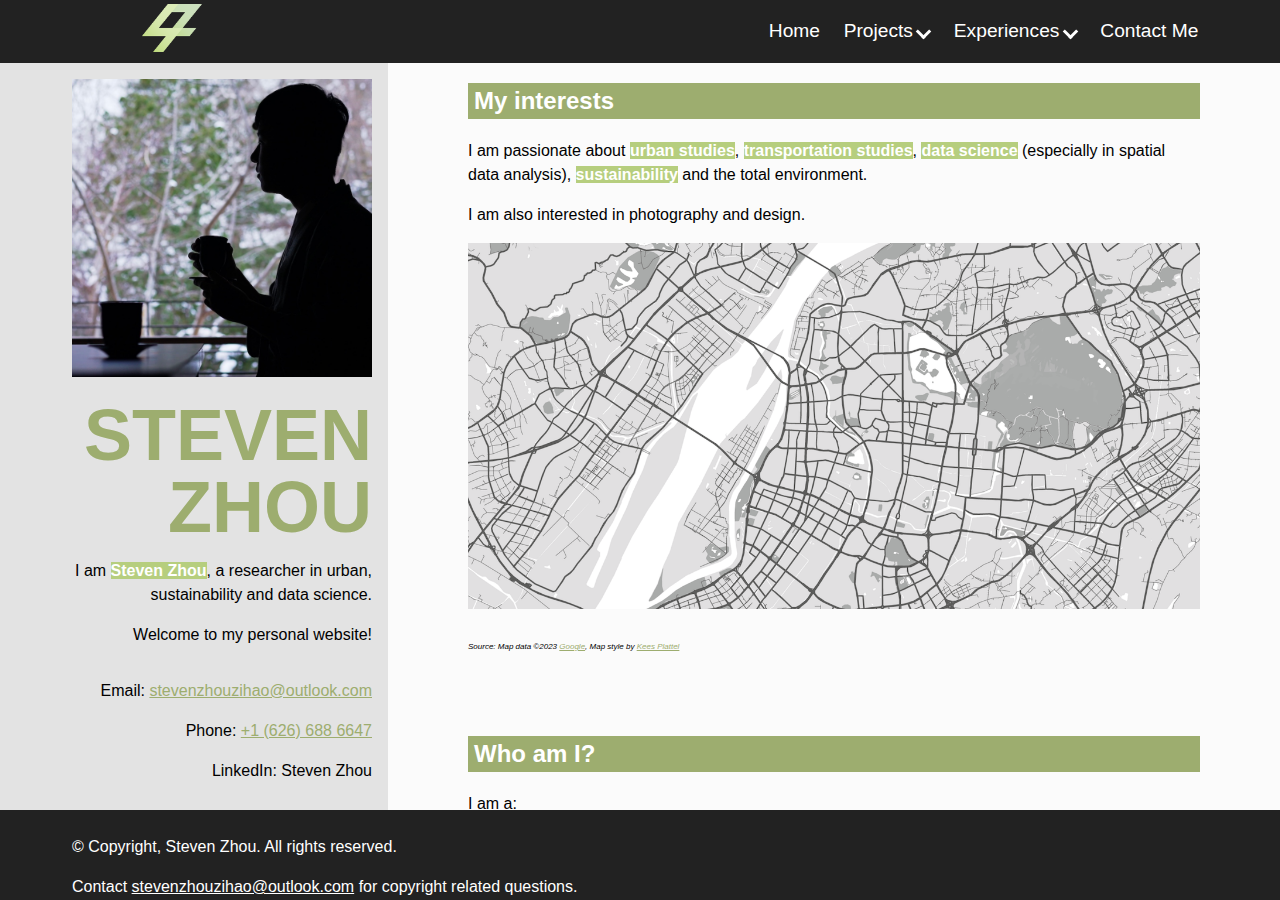
<file: index.html>
<!DOCTYPE html>
<html lang="en">

<head>
    <meta charset="UTF-8">
    <meta name="viewport" content="width=device-width, initial-scale=1">
    <link href="styles/site.css" rel="stylesheet">

    <title>Steven Zhou's Profile</title>
</head>

<body>

    <header class="overall_header">
        <!-- Source: (original work) Steven Zhou-->
        <picture>
            <img src="images/logo.png" alt="">
        </picture>

        <nav>
            <ul>
                <li><a href="index.html">Home</a></li>
                <li id="nav_projects">
                    <a href="projects.html">Projects</a>
                    <span class="nav_dropdown_arrow"></span>
                    <ul class="hidden" id="nav_dd_projects">
                        <li><a href="projects.html#proj_1">Transit</a></li>
                        <li><a href="projects.html#proj_2">SUDS</a></li>
                        <li><a href="projects.html#proj_3">Housing Prices</a></li>
                        <li><a href="projects.html#proj_4">UHI</a></li>
                        <li><a href="projects.html#proj_5">Health Equity</a></li>
                    </ul>
                </li>
                <li id="nav_experiences">
                    <a href="experience.html">Experiences</a>
                    <span class="nav_dropdown_arrow"></span>
                    <ul class="hidden" id="nav_dd_experiences">
                        <li><a href="experience.html#biography">Biography</a></li>
                        <li><a href="experience.html#skills">Skills</a></li>
                        <li><a href="experience.html#education">Education</a></li>
                        <li><a href="experience.html#work">Work</a></li>
                        <li><a href="experience.html#events">Events</a></li>
                    </ul>
                </li>
                <li><a href="contacts.html">Contact Me</a></li>
            </ul>
        </nav>
    </header>

    <div class="main_wrap">
        <aside>

            <div>
                <!-- Source: (original work) Steven Zhou-->
                <picture>
                    <img src="images/portrait.jpg" alt="Portrait of Steven Zhou" class="portrait">
                </picture>

                <h1 class="main_heading">Steven Zhou</h1>

                <p>I am <strong>Steven Zhou</strong>, a researcher in urban, sustainability and data science.</p>
                <p>Welcome to my personal website!</p>
            </div>

            <div>
                <p>Email: <a href="mailto:stevenzhouzihao@outlook.com">stevenzhouzihao@outlook.com</a></p>
                <p>Phone: <a href="tel:16266886647">+1 (626) 688 6647</a></p>
                <p>LinkedIn: Steven Zhou</p>
            </div>

        </aside>

        <main>
            <section>
                <h2>My interests</h2>

                <p>I am passionate about <strong>urban studies</strong>, <strong>transportation studies</strong>, <strong>data science</strong> (especially in spatial data analysis), <strong>sustainability</strong> and the total environment.</p>

                <p>I am also interested in photography and design.</p>

                <picture>
                    <!-- Source: Map data from Google https://maps.google.com, styling by Kees Plattel on https://snazzymaps.com-->
                    <img src="images/nanjing_map.png" alt="">
                </picture>
                <p><cite>Source: Map data ©2023 <a href="https://maps.google.com">Google</a>, Map style by <a href="https://snazzymaps.com">Kees Plattel</a></cite></p>

            </section>

            <section>
                <h2>Who am I?</h2>

                <p>I am a:</p>
                <ul class="card_information">
                    <li><span class="card_title">Student at <a href="https://www.cornell.edu">Cornell University</a></span>
                        <picture>
                            <!-- Source: Cornell University https://brand.cornell.edu/logos/-->
                            <img src="images/cornell_logo.svg" alt="">
                        </picture>
                        <p><cite>Source: <a href="https://brand.cornell.edu/logos/">Cornell</a></cite></p>
                        <ul>
                            <li>Undergraduate</li>
                            <li>Major: <a href="https://cals.cornell.edu/environment-sustainability">Environment & Sustainability</a></li>
                            <li>Prospective second major: <a href="https://infosci.cornell.edu/undergraduate/info-sci-majors/bs-information-science-cals">Information Science</a></li>
                            <li>College: <a href="https://cals.cornell.edu">College of Agriculture and Life Sciences (CALS)</a></li>
                            <li>Expected Graduation: 2026</li>
                        </ul>
                    </li>
                    <li><span class="card_title">Researcher</span>
                        <picture>
                            <!-- Source: (original work) Steven Zhou-->
                            <img src="images/p1_fig3-5.png" alt="">
                        </picture>
                        <ul>
                            <li>Fields: urban science, sustainability</li>
                        </ul>
                    </li>
                    <li><span class="card_title">Data scientist and analyst</span>
                        <picture>
                            <!-- Source: (original work) Steven Zhou-->
                            <img src="images/p1_fig3-12.png" alt="">
                        </picture>
                        <ul>
                            <li>Specialisation: spatial data</li>
                            <li>Geographic Information Systems (GIS) analyst</li>
                        </ul>
                    </li>
                    <li><span class="card_title">Activist for sustainability</span>
                        <picture>
                            <!-- Source: GetVectorLogo https://getvectorlogo.com/united-nations-framework-convention-on-climate-change-unfccc-vector-logo-svg/-->
                            <img src="images/un.png" alt="">
                        </picture>
                        <p><cite>Source: <a href="https://getvectorlogo.com/united-nations-framework-convention-on-climate-change-unfccc-vector-logo-svg/">GetVectorLogo</a></cite></p>
                        <ul>
                            <li>Focus: climate action (SDG 6)</li>
                        </ul>
                    </li>
                </ul>

                <p>Learn more about my work or educational experience on the Experiences page.</p>

                <a href="experience.html"><div class="button">
                    <p>Learn more about my experiences</p>
                </div></a>

            </section>

            <section>
                <h2>Skills</h2>

                <ul class="card_information">
                    <li><span class="card_title">Spatial Data Analysis</span>
                        <picture>
                            <!-- Source: (original work) Steven Zhou-->
                            <img src="images/p3_ri.png" alt="">
                        </picture>
                        <ul>
                            <li>ESRI ArcGIS</li>
                            <li>QGIS</li>
                        </ul>
                    </li>
                    <li><span class="card_title">Programming</span>
                        <picture>
                            <!-- Source: DataScientist https://datascientest.com/en/python-or-r-which-to-choose-->
                            <img src="images/r-py.png" alt="">
                        </picture>
                        <p><cite>Source: <a href="https://datascientest.com/en/python-or-r-which-to-choose">DataScientist</a></cite></p>
                        <ul>
                            <li>Python</li>
                            <li>R</li>
                        </ul>
                    </li>
                    <li><span class="card_title">Graphic Design</span>
                        <picture>
                            <!-- Source: (original work) Steven Zhou-->
                            <img src="images/design.png" alt="">
                        </picture>
                        <ul>
                            <li>Adobe Ai/PS/Pr/AE</li>
                            <li>Maxon Cinema 4D</li>
                        </ul>
                    </li>
                    <li><span class="card_title">Photography</span>
                        <picture>
                            <!-- Source: (original work) Steven Zhou-->
                            <img src="images/P7062189.jpg" alt="">
                        </picture>
                        <ul>
                            <li>Street Photography</li>
                            <li>Events Photography</li>
                        </ul>
                    </li>
                </ul>

                <p>Learn more about my skills on the Experiences page.</p>

                <a href="experience.html#skills"><div class="button">
                    <p>Learn more about my skills</p>
                </div></a>

            </section>
        </main>
    </div>

    <footer>
        <p>© Copyright, Steven Zhou. All rights reserved.</p>
        <p>Contact <a href="mailto:stevenzhouzihao@outlook.com">stevenzhouzihao@outlook.com</a> for copyright related questions.</p>
    </footer>

    <script src="scripts/jquery-3.6.1.js"></script>
    <script src="scripts/main_dropdown.js"></script>
</body>

</html>
</file>
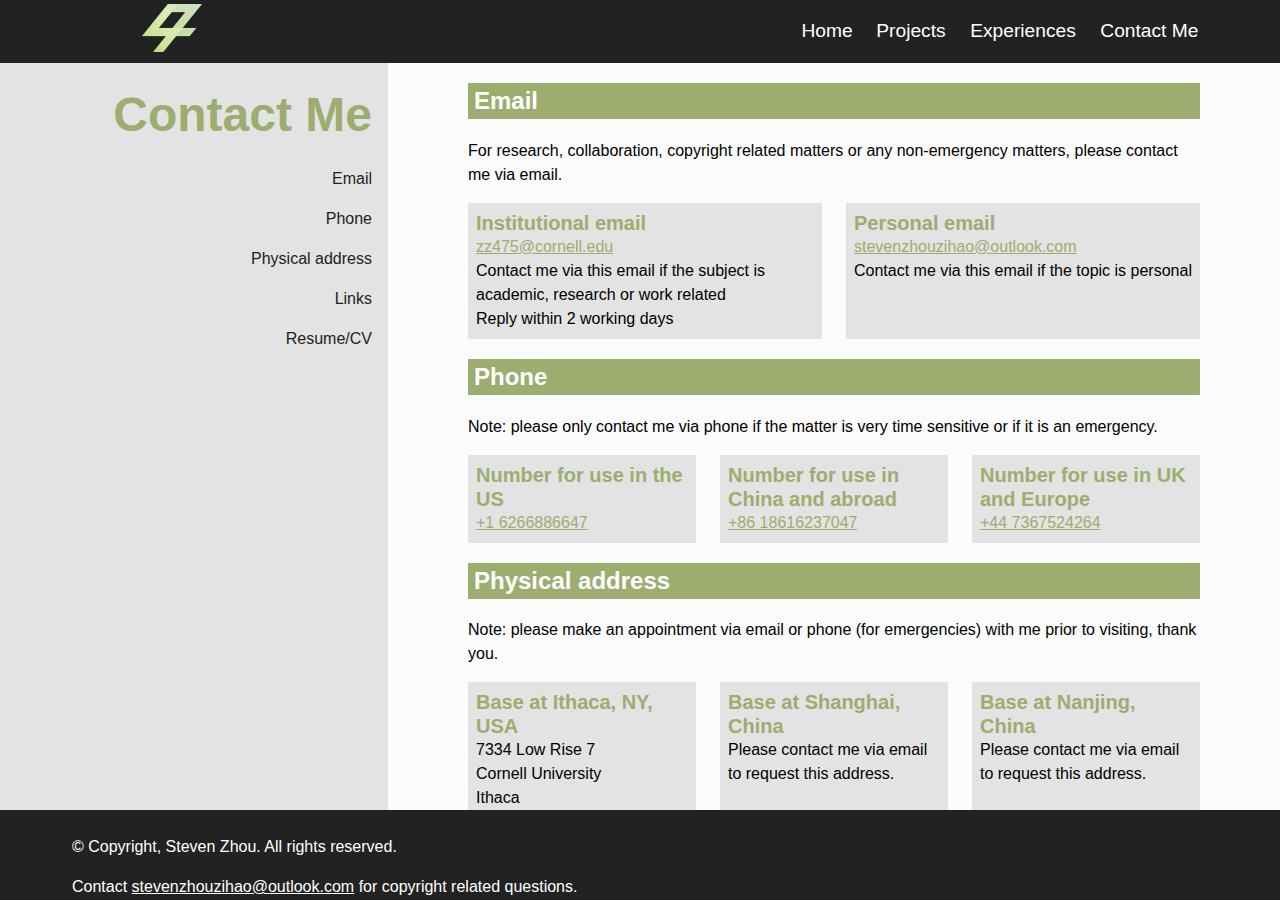
<file: contacts.html>
<!DOCTYPE html>
<html lang="en">

<head>
    <meta charset="UTF-8">
    <meta name="viewport" content="width=device-width, initial-scale=1">
    <link href="styles/site.css" rel="stylesheet">

    <title>Contact Me - Steven Zhou's Profile</title>
</head>

<body>

    <header class="overall_header">
        <!-- Source: (original work) Steven Zhou-->
        <picture>
            <img src="images/logo.png" alt="">
        </picture>

        <nav>
            <ul>
                <li><a href="index.html">Home</a></li>
                <li><a href="projects.html">Projects</a>
                    <ul class="hidden">
                        <li><a href="projects.html#proj_1">Transit</a></li>
                        <li><a href="projects.html#proj_2">SUDS</a></li>
                        <li><a href="projects.html#proj_3">Housing Prices</a></li>
                        <li><a href="projects.html#proj_4">UHI</a></li>
                        <li><a href="projects.html#proj_5">Health Equity</a></li>
                    </ul>
                </li>
                <li><a href="experience.html">Experiences</a>
                    <ul class="hidden">
                        <li><a href="experience.html#biography">Biography</a></li>
                        <li><a href="experience.html#skills">Skills</a></li>
                        <li><a href="experience.html#education">Education experience</a></li>
                        <li><a href="experience.html#work">Work experience</a></li>
                        <li><a href="experience.html#events">Events/Conferences</a></li>
                    </ul>
                </li>
                <li><a href="contacts.html">Contact Me</a></li>
            </ul>
        </nav>
    </header>

    <div class="main_wrap">
        <aside>
            <div>
                <h1>Contact Me</h1>

                <ul>
                    <li><a href="contacts.html#email">Email</a></li>
                    <li><a href="contacts.html#phone">Phone</a></li>
                    <li><a href="contacts.html#address">Physical address</a></li>
                    <li><a href="contacts.html#links">Links</a></li>
                    <li><a href="contacts.html#resume">Resume/CV</a></li>
                </ul>
            </div>
        </aside>

        <main>
            <h2 id="email">Email</h2>
            <p>For research, collaboration, copyright related matters or any non-emergency matters, please contact me via email.</p>
            <dl class="card_information">
                <div>
                    <dt>Institutional email</dt>
                    <dd><a href="mailto:zz475@cornell.edu">zz475@cornell.edu</a></dd>
                    <dd>Contact me via this email if the subject is academic, research or work related</dd>
                    <dd>Reply within 2 working days</dd>
                </div>

                <div>
                    <dt>Personal email</dt>
                    <dd><a href="mailto:stevenzhouzihao@outlook.com">stevenzhouzihao@outlook.com</a></dd>
                    <dd>Contact me via this email if the topic is personal</dd>
                </div>
            </dl>

            <h2 id="phone">Phone</h2>
            <p>Note: please only contact me via phone if the matter is very time sensitive or if it is an emergency.</p>
            <dl class="card_information">
                <div>
                    <dt>Number for use in the US</dt>
                    <dd><a href="callto:+16266886647">+1 6266886647</a></dd>
                </div>

                <div>
                    <dt>Number for use in China and abroad</dt>
                    <dd><a href="callto:+8618616237047">+86 18616237047</a></dd>
                </div>

                <div>
                    <dt>Number for use in UK and Europe</dt>
                    <dd><a href="callto:+447367524264">+44 7367524264</a></dd>
                </div>
            </dl>

            <h2 id="address">Physical address</h2>
            <p>Note: please make an appointment via email or phone (for emergencies) with me prior to visiting, thank you.</p>
            <dl class="card_information">
                <div>
                    <dt>Base at Ithaca, NY, USA</dt>
                    <!--I added the <br> element here for semantic meaning: it is an multiline address-->
                    <dd>7334 Low Rise 7 <br> Cornell University <br> Ithaca <br> NY 14853 <br> USA</dd>
                </div>

                <div>
                    <dt>Base at Shanghai, China</dt>
                    <dd>Please contact me via email to request this address.</dd>
                </div>

                <div>
                    <dt>Base at Nanjing, China</dt>
                    <dd>Please contact me via email to request this address.</dd>
                </div>
            </dl>

            <h2 id="links">Links</h2>
            <p>Feel free to visit and follow my social media accounts. I update them on recent matters I care about, or new research publication or progress information.</p>
            <p>Visit my Github profiles for my coding projects. Visit my ORCID or Google Scholar profile for my academic works.</p>

            <dl class="card_information">
                <div>
                    <dt>Twitter</dt>
                    <dd>@stevenzhouzihao</dd>
                </div>

                <div>
                    <dt>Instagram</dt>
                    <dd>@zzhsteven</dd>
                </div>

                <div>
                    <dt>Github</dt>
                    <dd>Institutional: <a href="https://github.coecis.cornell.edu/zz475">zz475@Cornell</a></dd>
                    <dd>Personal: <a href="https://github.com/stevenzhouzh">stevenzhouzh</a></dd>
                </div>

                <div>
                    <dt>ORCID</dt>
                    <dd><a href="https://orcid.org/0000-0003-3770-3968">0000-0003-3770-3968</a></dd>
                </div>

                <div>
                    <dt>Google Scholar</dt>
                    <dd><a href="https://scholar.google.com/citations?hl=en&user=LGVviOEAAAAJ">Zihao Zhou</a></dd>
                </div>
            </dl>

            <h2 id="resume">Resume/CV</h2>
            <dl class="card_information">
                <div>
                    <dt>LinkedIn</dt>
                    <dd><a href="https://www.linkedin.com/in/ste-z/">Zihao Zhou</a></dd>
                </div>

                <div>
                    <dt>PDF file</dt>
                    <dd>The PDF file of my CV is available on request via email.</dd>
                </div>
            </dl>
        </main>
    </div>

    <footer>
        <p>© Copyright, Steven Zhou. All rights reserved.</p>
        <p>Contact <a href="mailto:stevenzhouzihao@outlook.com">stevenzhouzihao@outlook.com</a> for copyright related questions.</p>
    </footer>

</body>

</html>
</file>
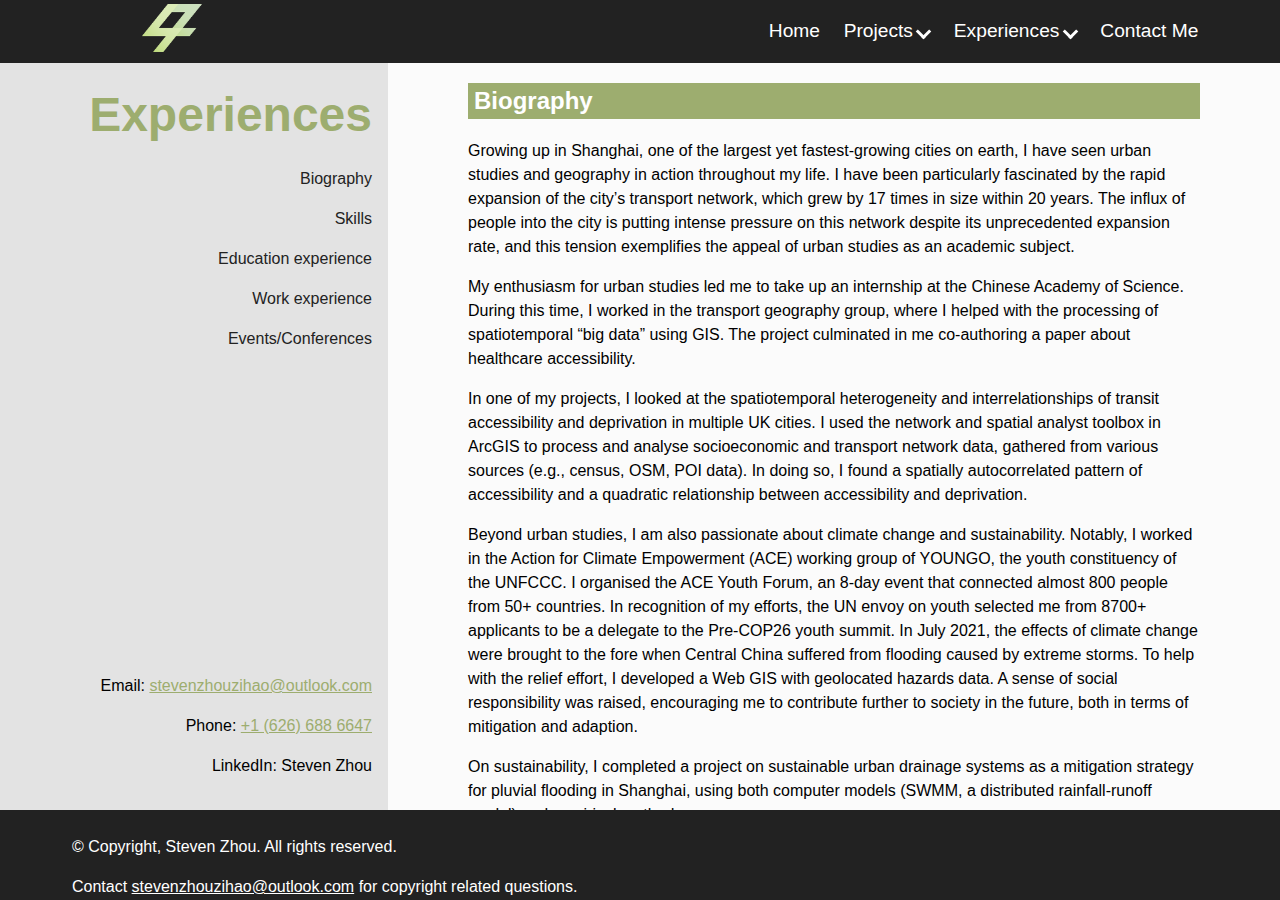
<file: experience.html>
<!DOCTYPE html>
<html lang="en">

<head>
    <meta charset="UTF-8">
    <meta name="viewport" content="width=device-width, initial-scale=1">
    <link href="styles/site.css" rel="stylesheet">

    <title>Experiences - Steven Zhou's Profile</title>
</head>

<body>

    <header class="overall_header">
        <!-- Source: (original work) Steven Zhou-->
        <picture>
            <img src="images/logo.png" alt="">
        </picture>

        <nav>
            <ul>
                <li><a href="index.html">Home</a></li>
                <li id="nav_projects">
                    <a href="projects.html">Projects</a>
                    <span class="nav_dropdown_arrow"></span>
                    <ul class="hidden" id="nav_dd_projects">
                        <li><a href="projects.html#proj_1">Transit</a></li>
                        <li><a href="projects.html#proj_2">SUDS</a></li>
                        <li><a href="projects.html#proj_3">Housing Prices</a></li>
                        <li><a href="projects.html#proj_4">UHI</a></li>
                        <li><a href="projects.html#proj_5">Health Equity</a></li>
                    </ul>
                </li>
                <li id="nav_experiences">
                    <a href="experience.html">Experiences</a>
                    <span class="nav_dropdown_arrow"></span>
                    <ul class="hidden" id="nav_dd_experiences">
                        <li><a href="experience.html#biography">Biography</a></li>
                        <li><a href="experience.html#skills">Skills</a></li>
                        <li><a href="experience.html#education">Education</a></li>
                        <li><a href="experience.html#work">Work</a></li>
                        <li><a href="experience.html#events">Events</a></li>
                    </ul>
                </li>
                <li><a href="contacts.html">Contact Me</a></li>
            </ul>
        </nav>
    </header>

    <div class="main_wrap">
        <aside>
            <div>
                <h1>Experiences</h1>

                <div>
                    <ul>
                        <li><a href="experience.html#biography">Biography</a></li>
                        <li><a href="experience.html#skills">Skills</a></li>
                        <li><a href="experience.html#education">Education experience</a></li>
                        <li><a href="experience.html#work">Work experience</a></li>
                        <li><a href="experience.html#events">Events/Conferences</a></li>
                    </ul>
                </div>
            </div>

            <div>
                <p>Email: <a href="mailto:stevenzhouzihao@outlook.com">stevenzhouzihao@outlook.com</a></p>
                <p>Phone: <a href="tel:16266886647">+1 (626) 688 6647</a></p>
                <p>LinkedIn: Steven Zhou</p>
            </div>
        </aside>

        <main>
            <h2 id="biography">Biography</h2>
            <p>Growing up in Shanghai, one of the largest yet fastest-growing cities on earth, I have seen urban studies and geography in action throughout my life. I have been particularly fascinated by the rapid expansion of the city’s transport network, which grew by 17 times in size within 20 years. The influx of people into the city is putting intense pressure on this network despite its unprecedented expansion rate, and this tension exemplifies the appeal of urban studies as an academic subject.</p>
            <p>My enthusiasm for urban studies led me to take up an internship at the Chinese Academy of Science. During this time, I worked in the transport geography group, where I helped with the processing of spatiotemporal “big data” using GIS. The project culminated in me co-authoring a paper about healthcare accessibility.</p>
            <p>In one of my projects, I looked at the spatiotemporal heterogeneity and interrelationships of transit accessibility and deprivation in multiple UK cities. I used the network and spatial analyst toolbox in ArcGIS to process and analyse socioeconomic and transport network data, gathered from various sources (e.g., census, OSM, POI data). In doing so, I found a spatially autocorrelated pattern of accessibility and a quadratic relationship between accessibility and deprivation.</p>
            <p>Beyond urban studies, I am also passionate about climate change and sustainability. Notably, I worked in the Action for Climate Empowerment (ACE) working group of YOUNGO, the youth constituency of the UNFCCC. I organised the ACE Youth Forum, an 8-day event that connected almost 800 people from 50+ countries. In recognition of my efforts, the UN envoy on youth selected me from 8700+ applicants to be a delegate to the Pre-COP26 youth summit. In July 2021, the effects of climate change were brought to the fore when Central China suffered from flooding caused by extreme storms. To help with the relief effort, I developed a Web GIS with geolocated hazards data. A sense of social responsibility was raised, encouraging me to contribute further to society in the future, both in terms of mitigation and adaption.</p>
            <p>On sustainability, I completed a project on sustainable urban drainage systems as a mitigation strategy for pluvial flooding in Shanghai, using both computer models (SWMM, a distributed rainfall-runoff model) and empirical methods.</p>

            <h2 id="skills">Skills</h2>
            <div class="card_information">
                <div>
                    <h3 class="card_title">Geographic Information Systems</h3>

                    <ul>
                        <li>ESRI ArcGIS
                            <ul>
                                <li>UC Davis Course Completion: Geographic Information Systems (GIS)</li>
                                <li><a href="http://coursera.org/verify/specialization/2BHLGJ4M4HX6">Link to certificate</a></li>
                            </ul>
                        </li>
                        <li>QGIS</li>
                    </ul>
                </div>

                <div>
                    <h3 class="card_title">Programming</h3>

                    <ul>
                        <li>Python
                            <ul>
                                <li>One semester course: CS 1110 - Introduction to Computing Using Python</li>
                            </ul>
                        </li>
                        <li>R for data analysis & statistics
                            <ul>
                                <li>Duke University Course: Introduction to Statistics and Probability</li>
                            </ul>
                        </li>
                    </ul>
                </div>

                <div>
                    <h3 class="card_title">Design and other software</h3>

                    <ul>
                        <li>Adobe Illustrator (Ai)</li>
                        <li>Adobe Photoshop (PS)</li>
                        <li>Adobe Premier Pro (Pr)</li>
                        <li>Adobe After Effects (AE)</li>
                        <li>Maxon Cinema 4D</li>
                    </ul>
                </div>

                <div>
                    <h3 class="card_title">Photography and film</h3>

                    <ul>
                        <li>Photography: street, humanities, activities/event photography</li>
                        <li>Event filming</li>
                    </ul>
                </div>

                <div>
                    <h3 class="card_title">Office and Spreadsheet</h3>

                    <ul>
                        <li>Microsoft PowerPoint</li>
                        <li>Microsoft Word</li>
                        <li>Microsoft Excel</li>
                    </ul>
                </div>

                <div>
                    <h3 class="card_title">Languages</h3>

                    <ul>
                        <li>Chinese
                            <ul>
                                <li>First language</li>
                                <li>Cambridge IGCSE First Language Chinese: A* Grade</li>
                            </ul>
                        </li>
                        <li>English
                            <ul>
                                <li>Proficiency</li>
                                <li>IELTS: 8.0</li>
                                <li>Cambridge IGCSE First Language English: A Grade</li>
                            </ul>
                        </li>
                    </ul>
                </div>
            </div>

            <h2 id="education">Education experience</h2>
            <ul>
                <li>YK Pao School
                    <ul>
                        <li>International General Certificate of Secondary Education (IGCSE)</li>
                        <li>2018-2020</li>
                        <li>Shanghai, China</li>
                        <li>Subjects: Biology, Chemistry, Physics, First Language Chinese, First Language English, Computer Science, History, Mathematics, Additional Mathematics</li>
                        <li>Grades: 7A* 2A</li>
                        <li>Awards: YK Pao Founder’s Award (top 5% in academics)</li>
                    </ul>
                </li>
                <li>Concord College
                    <ul>
                        <li>General Certificate of Education - Advanced Level (A-level) and Advanced Susidiary (AS)</li>
                        <li>2020-2022</li>
                        <li>Shrewsbury, UK</li>
                        <li>Subjects: Geography, Biology, Chemistry, Mathematics</li>
                        <li>Grades: A*A*A*A*</li>
                        <li>Awards: Top academic achievement in Geography</li>
                    </ul>
                </li>
                <li>Cornell University
                    <ul>
                        <li>Undergraduate</li>
                        <li>2022-2026 (expected)</li>
                        <li>Ithaca, NY, USA</li>
                        <li>Major: Environment & Sustainability</li>
                        <li>Grade: 4.15/4.3 (cumulative as of start of Spring 2023)</li>
                        <li>Awards: Fall 2022 CALS Dean's list</li>
                    </ul>
                </li>
            </ul>

            <h2 id="work">Work experience</h2>

            <div class="accordian_item">

                <h3>
                    <button class="accordian_button" id="work_rna_b">
                        <!-- Source: (original work) Steven Zhou-->
                        <img src="images/dropdown_expanded.png" alt="Dropdown arrow" class="dropdown_arrow_expanded hidden">
                        <!-- Source: (original work) Steven Zhou-->
                        <img src="images/dropdown.png" alt="Dropdown arrow" class="dropdown_arrow">
                        Research and academic
                    </button>
                </h3>

                <div class="accordian_body hidden" id="work_rna_p">
                    <ul>
                        <li>Chinese Academy of Sciences (CAS)
                            <ul>
                                <li>Intern researcher</li>
                                <li>July 2021</li>
                                <li>Beijing, China</li>
                                <li>At the Institute of Geographic Sciences and Natural Resources Research (IGSNRR)</li>
                                <li>Research in the field of transport geography & mobility</li>
                            </ul>
                        </li>
                        <li>American Associations of Geographers (AAG)
                            <ul>
                                <li>Member</li>
                                <li>October 2020 - Now</li>
                                <li>In the Urban Geography Speciality Group, Transportation Speciality Group, and the China Speciality Group</li>
                            </ul>
                        </li>
                        <li>China Thinks Big (CTB)
                            <ul>
                                <li>Student Researcher</li>
                                <li>October 2019 - March 2020</li>
                                <li>Certificate of Recognition - Top 5% in Global Qualifications</li>
                            </ul>
                        </li>
                    </ul>
                </div>
            </div>

            <div class="accordian_item">
                <h3>
                    <button class="accordian_button" id="work_u_b">
                        <!-- Source: (original work) Steven Zhou-->
                        <img src="images/dropdown_expanded.png" alt="Dropdown arrow" class="dropdown_arrow_expanded hidden">
                        <!-- Source: (original work) Steven Zhou-->
                        <img src="images/dropdown.png" alt="Dropdown arrow" class="dropdown_arrow">
                        Urban studies and archetecture
                    </button>
                </h3>

                <div class="accordian_body hidden" id="work_u_p">
                    <ul>
                        <li>Issue Studio
                            <ul>
                                <li>Co-founder and Researcher</li>
                                <li>October 2019 - Now</li>
                                <li>Shanghai, China</li>
                                <li>Urban studies and planning with Integrated historical conservation</li>
                                <li>Renovation of Shikumen (a special architectural style) for propelling living standards of residents with integrated heritage conservation</li>
                                <li>Urban regeneration at Hengshan Rd., Shanghai, China</li>
                            </ul>
                        </li>
                    </ul>
                </div>
            </div>

            <div class="accordian_item">
                <h3>
                    <button class="accordian_button" id="work_e_b">
                        <!-- Source: (original work) Steven Zhou-->
                        <img src="images/dropdown_expanded.png" alt="Dropdown arrow" class="dropdown_arrow_expanded hidden">
                        <!-- Source: (original work) Steven Zhou-->
                        <img src="images/dropdown.png" alt="Dropdown arrow" class="dropdown_arrow">
                        Technological Entrepreneurship
                    </button>
                </h3>

                <div class="accordian_body hidden" id="work_e_p">
                    <ul>
                        <li>Startership
                            <ul>
                                <li>Co-founder</li>
                                <li>October 2018 - October 2019</li>
                                <li>Shanghai, China</li>
                                <li>An inter-school platform aiming to bridge students from all schools in China</li>
                            </ul>
                        </li>
                    </ul>
                </div>
            </div>

            <div class="accordian_item">
                <h3>
                    <button class="accordian_button" id="work_a_b">
                        <!-- Source: (original work) Steven Zhou-->
                        <img src="images/dropdown_expanded.png" alt="Dropdown arrow" class="dropdown_arrow_expanded hidden">
                        <!-- Source: (original work) Steven Zhou-->
                        <img src="images/dropdown.png" alt="Dropdown arrow" class="dropdown_arrow">
                        Environment and Sustainability
                    </button>
                </h3>

                <div class="accordian_body hidden" id="work_a_p">
                    <ul>
                        <li>YOUNGO - official youth constituency of the United Nations Framework Convention on Climate Change (UNFCCC)
                            <ul>
                                <li>Member</li>
                                <li>Feburary 2021 - Now</li>
                                <li>In the Action for Climate Empowerment (ACE) Working Group</li>
                                <li>Organised the Action for Climate Empowerment Youth Forum (ACE YF) 2021</li>
                                <li>For capacity building, connecting, advocacy for climate action</li>
                            </ul>
                        </li>
                    </ul>
                </div>
            </div>

            <div class="accordian_item">
                <h3>
                    <button class="accordian_button" id="work_c_b">
                        <!-- Source: (original work) Steven Zhou-->
                        <img src="images/dropdown_expanded.png" alt="Dropdown arrow" class="dropdown_arrow_expanded hidden">
                        <!-- Source: (original work) Steven Zhou-->
                        <img src="images/dropdown.png" alt="Dropdown arrow" class="dropdown_arrow">
                        Charity
                    </button>
                </h3>

                <div class="accordian_body hidden" id="work_c_p">
                    <ul>
                        <li>YKPS Field Studies
                            <ul>
                                <li>Events Coordinator</li>
                                <li>July 2017 - December 2018</li>
                                <li>Shanghai, China</li>
                                <li>Charity events: Charity sale, Charity concert</li>
                                <li>Environmental campaigns: food wastage reduction, light saving</li>
                                <li>Caring of elderly and children</li>
                            </ul>
                        </li>
                        <li>Smart Club
                            <ul>
                                <li>Co-founder, Events coordinator</li>
                                <li>January 2020 - Now</li>
                                <li>Shanghai, China</li>
                            </ul>
                        </li>
                        <li>Zhejiang Jack Ma Foundation
                            <ul>
                                <li>Activities Coordinator</li>
                                <li>January 2021 - Feburary 2021</li>
                                <li>Zhejiang/Anhui, China</li>
                            </ul>
                        </li>
                        <li>Sand Lyceum
                            <ul>
                                <li>Teacher of English</li>
                                <li>July 2019 - August 2022</li>
                                <li>Shanghai, China</li>
                                <li>I provide help for kids that do not have access to English education.</li>
                            </ul>
                        </li>
                        <li>F.L. Charity
                            <ul>
                                <li>Activities Coordinator</li>
                                <li>December 2019 - Feburary 2020</li>
                                <li>Shanghai, China</li>
                                <li>Concert organisation</li>
                            </ul>
                        </li>
                    </ul>
                </div>
            </div>

            <div class="accordian_item">
                <h3>
                    <button class="accordian_button" id="work_p_b">
                        <!-- Source: (original work) Steven Zhou-->
                        <img src="images/dropdown_expanded.png" alt="Dropdown arrow" class="dropdown_arrow_expanded hidden">
                        <!-- Source: (original work) Steven Zhou-->
                        <img src="images/dropdown.png" alt="Dropdown arrow" class="dropdown_arrow">
                        Photography and design
                    </button>
                </h3>
                <div class="accordian_body hidden" id="work_p_p">
                    <ul>
                        <li>Rebirth Magazine
                            <ul>
                                <li>Editor of Commentary Text, Art Designer</li>
                                <li>September 2019 - August 2020</li>
                                <li>Shanghai, China</li>
                            </ul>
                        </li>
                        <li>Weestudios
                            <ul>
                                <li>Graphic Designer, Photographer</li>
                                <li>Shanghai, China</li>
                            </ul>
                        </li>
                        <li>YKPS Field Studies
                            <ul>
                                <li>Lead Visual Designer, Lead Photographer, Lead Web Designer</li>
                                <li>July 2017 - December 2018</li>
                                <li>Shanghai, China</li>
                                <li>Managing the organizational website, poster for events and recruiting, logo, events photography, formatting of documents, brochures</li>
                            </ul>
                        </li>
                        <li>Zhejiang Jack Ma Foundation
                            <ul>
                                <li>Photographer, Chief Video Editor and Producer</li>
                                <li>January 2021 - Feburary 2021</li>
                                <li>Zhejiang/Anhui, China</li>
                            </ul>
                        </li>
                        <li>Tuck In
                            <ul>
                                <li>Photographer</li>
                                <li>January 2019 - January 2020</li>
                                <li>Shanghai, China</li>
                            </ul>
                        </li>
                    </ul>
                </div>
            </div>

            <h2 id="events">Events/conferences organisation and participation</h2>
            <ul>
                <li>American Associations of Geographers (AAG) Annual Meeting
                    <ul>
                        <li>Presenter, Participant</li>
                        <li>2021</li>
                        <li>New York City, USA/Remote</li>
                        <li>Environment, Geography, Urban</li>
                        <li>American Associations of Geographers (AAG)</li>
                    </ul>
                </li>
                <li>Pre-COP26 Youth Summit
                    <ul>
                        <li>Youth Delegate representing China</li>
                        <li>2022</li>
                        <li>Milan, Italy/Remote</li>
                        <li>Environment</li>
                        <li>United Nations Framework Convention on Climate Change (UNFCCC)</li>
                    </ul>
                </li>
                <li>United Nations Enviroment and Social Council (ECOSOC) Youth Forum
                    <ul>
                        <li>Delegate</li>
                        <li>2021</li>
                        <li>Remote</li>
                        <li>Environment</li>
                        <li>United Nations</li>
                    </ul>
                </li>
                <li>Asia & the Pacific Regional dialogue on Climate action
                    <ul>
                        <li>Youth representative</li>
                        <li>2021</li>
                        <li>Remote</li>
                        <li>Environment</li>
                        <li>United Nations Development Programme (UNDP) in Asia and the Pacific</li>
                    </ul>
                </li>
                <li>Global Youth Summit (GYS) 2021
                    <ul>
                        <li>Participant</li>
                        <li>2021</li>
                        <li>Remote</li>
                        <li>Environment</li>
                        <li>International Union on the Conservation of Nature (IUCN)</li>
                    </ul>
                </li>
                <li>Sustainibility week
                    <ul>
                        <li>Participant</li>
                        <li>2021</li>
                        <li>Remote</li>
                        <li>Environment</li>
                        <li>The Economist</li>
                    </ul>
                </li>
            </ul>
        </main>
    </div>

    <footer>
        <p>© Copyright, Steven Zhou. All rights reserved.</p>
        <p>Contact <a href="mailto:stevenzhouzihao@outlook.com">stevenzhouzihao@outlook.com</a> for copyright related questions.</p>
    </footer>

    <script src="scripts/jquery-3.6.1.js"></script>
    <script src="scripts/main_dropdown.js"></script>
    <script src="scripts/experience_accordian.js"></script>
</body>

</html>
</file>
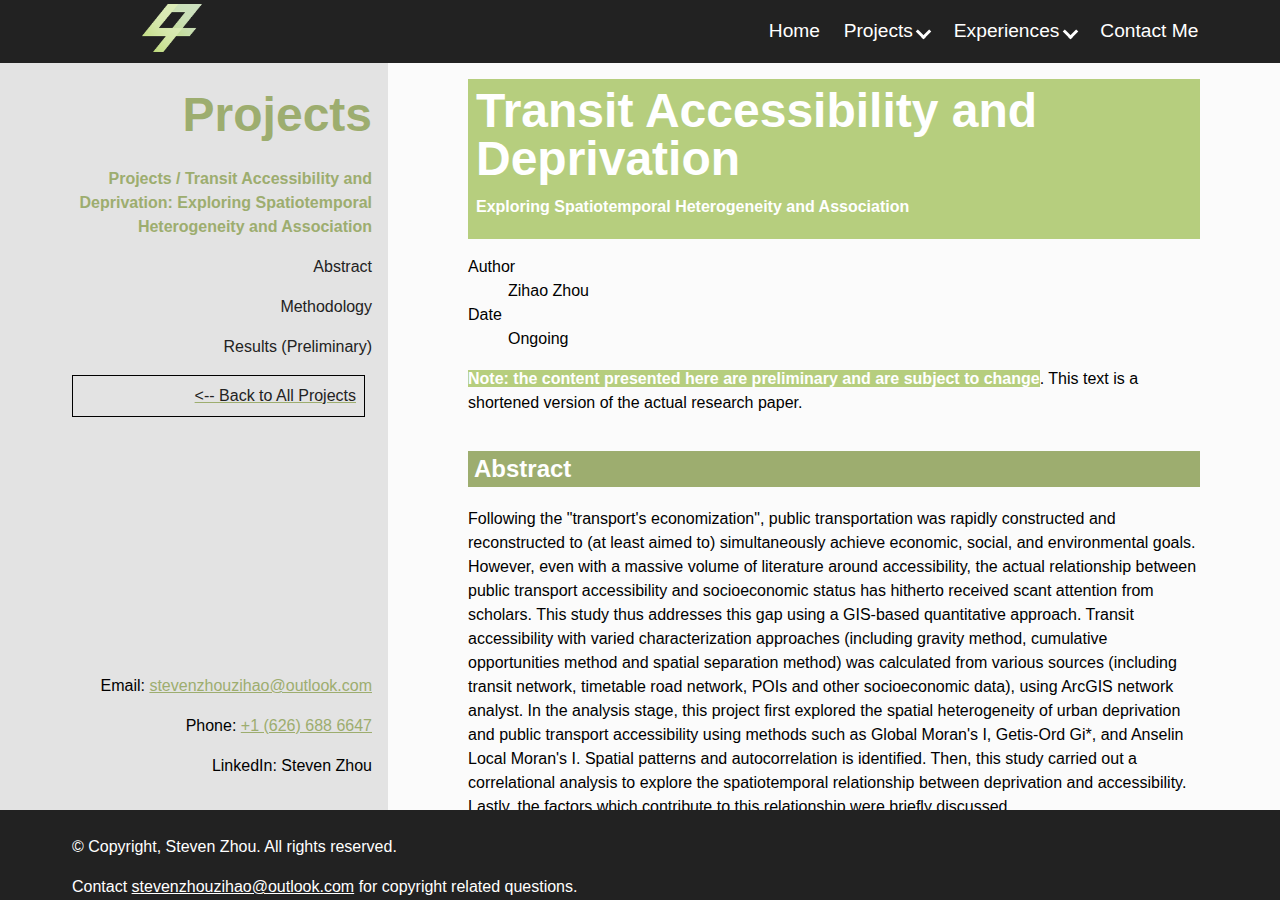
<file: project1.html>
<!DOCTYPE html>
<html lang="en">

<head>
    <meta charset="UTF-8">
    <meta name="viewport" content="width=device-width, initial-scale=1">
    <link href="styles/site.css" rel="stylesheet">

    <title>Transit Accessibility and Deprivation</title>
</head>

<body>

    <header class="overall_header">
        <!-- Source: (original work) Steven Zhou-->
        <picture>
            <img src="images/logo.png" alt="">
        </picture>

        <nav>
            <ul>
                <li><a href="index.html">Home</a></li>
                <li id="nav_projects">
                    <a href="projects.html">Projects</a>
                    <span class="nav_dropdown_arrow"></span>
                    <ul class="hidden" id="nav_dd_projects">
                        <li><a href="projects.html#proj_1">Transit</a></li>
                        <li><a href="projects.html#proj_2">SUDS</a></li>
                        <li><a href="projects.html#proj_3">Housing Prices</a></li>
                        <li><a href="projects.html#proj_4">UHI</a></li>
                        <li><a href="projects.html#proj_5">Health Equity</a></li>
                    </ul>
                </li>
                <li id="nav_experiences">
                    <a href="experience.html">Experiences</a>
                    <span class="nav_dropdown_arrow"></span>
                    <ul class="hidden" id="nav_dd_experiences">
                        <li><a href="experience.html#biography">Biography</a></li>
                        <li><a href="experience.html#skills">Skills</a></li>
                        <li><a href="experience.html#education">Education</a></li>
                        <li><a href="experience.html#work">Work</a></li>
                        <li><a href="experience.html#events">Events</a></li>
                    </ul>
                </li>
                <li><a href="contacts.html">Contact Me</a></li>
            </ul>
        </nav>
    </header>

    <div class="main_wrap">
        <aside>
            <div>
                <h1>Projects</h1>

                <p class="directory_indicator">Projects / Transit Accessibility and Deprivation: Exploring Spatiotemporal Heterogeneity and Association</p>

                <div>
                    <ul>
                        <li><a href="project1.html#abstract">Abstract</a></li>
                        <li><a href="project1.html#methodology">Methodology</a></li>
                        <li><a href="project1.html#results">Results (Preliminary)</a></li>
                    </ul>
                </div>

                <a href="projects.html"><div class="button">
                    <p>
                        &lt;-- Back to All Projects
                    </p>
                </div></a>
            </div>

            <div>
                <p>Email: <a href="stevenzhouzihao@outlook.com">stevenzhouzihao@outlook.com</a></p>
                <p>Phone: <a href="tel:16266886647">+1 (626) 688 6647</a></p>
                <p>LinkedIn: Steven Zhou</p>
            </div>
        </aside>

        <div class="modal_wrap">
            <div class="modal hidden">
                <div class="modal_item">
                    <div class="modal_header">
                        <p>Enlarged figure</p>

                        <button class="modal_close">
                            Close
                        </button>
                    </div>

                    <div class="modal_image_wrap">
                        <!-- Source: (original work) Steven Zhou-->
                        <figure class="modal_image" id="p1_fig2-1_large">
                            <img src="images/p1_fig2-1.png" alt="Graphical Representation of the Conceptual Framework of the project's methodology">
                            <figcaption>Figure 2.1: Conceptual Framework</figcaption>
                        </figure>

                        <!-- Source: (original work) Steven Zhou-->
                        <figure class="modal_image hidden" id="p1_fig2-4_large">
                            <img src="images/p1_fig2-4.jpg" alt="Map of London showing the commuting flows between LSOAs">
                            <figcaption>Figure 2.4: Commuting flows OD data</figcaption>
                        </figure>

                        <!-- Source: (original work) Steven Zhou-->
                        <figure class="modal_image hidden" id="p1_fig2-6_large">
                            <img src="images/p1_fig2-6.png" alt="A chart showing the catergories of deprivation">
                            <figcaption>Figure 2.6: Categories of deprivation used in IoD
                            </figcaption>
                        </figure>

                        <!-- Source: (original work) Steven Zhou-->
                        <figure class="modal_image hidden" id="p1_fig2-7_large">
                            <img src="images/p1_fig2-7.svg" alt="A flow chart showing the process of determining accessibility in this study">
                            <figcaption>Figure 2.7: Framwork for characterizing transit accessibility in this study</figcaption>
                        </figure>

                        <!-- Source: (original work) Steven Zhou-->
                        <figure class="modal_image hidden" id="p1_fig3-1_large">
                            <img src="images/p1_fig3-1.png" alt="Choropleth map of London showing the spatial separation accessibility of each LSOAs">
                            <figcaption>Figure 3.1: Spatial separation accessibility result</figcaption>
                        </figure>

                        <!-- Source: (original work) Steven Zhou-->
                        <figure class="modal_image hidden" id="p1_fig3-2_large">
                            <img src="images/p1_fig3-2.png" alt="Choropleth map of London showing the local spatial autocorrelation analysis result using Anselin Local Moran's I on spatial separation accessibility of each LSOAs">
                            <figcaption>Figure 3.2: Local spatial autocorrelation analysis using Anselin Local Moran’s I for spatial separation accessibility</figcaption>
                        </figure>

                        <!-- Source: (original work) Steven Zhou-->
                        <figure class="modal_image hidden" id="p1_fig3-3_large">
                            <img src="images/p1_fig3-3.png" alt="Choropleth map of London showing the local spatial autocorrelation analysis result using Getis-Ord Gi* for spatial separation accessibility of each LSOAs">
                            <figcaption>Figure 3.3: Local spatial autocorrelation analysis using Getis-Ord Gi* for spatial separation accessibility</figcaption>
                        </figure>

                        <!-- Source: (original work) Steven Zhou-->
                        <figure class="modal_image hidden" id="p1_fig3-4_large">
                            <img src="images/p1_fig3-4.png" alt="Choropleth map of London showing the gravity accessibility of each LSOAs">
                            <figcaption>Figure 3.4: Gravity-based accessibility result</figcaption>
                        </figure>

                        <!-- Source: (original work) Steven Zhou-->
                        <figure class="modal_image hidden" id="p1_fig3-5_large">
                            <img src="images/p1_fig3-5.png" alt="Choropleth map of London showing the local spatial autocorrelation analysis result using Anselin Local Moran's I on gravity accessibility of each LSOAs">
                            <figcaption>Figure 3.5: Local spatial autocorrelation analysis using Anselin Local Moran's I for gravity-based accessibility</figcaption>
                        </figure>

                        <!-- Source: (original work) Steven Zhou-->
                        <figure class="modal_image hidden" id="p1_fig3-6_large">
                            <img src="images/p1_fig3-6.png" alt="Choropleth map of London showing the local spatial autocorrelation analysis result using Getis-Ord Gi* for gravity accessibility of each LSOAs">
                            <figcaption>Figure 3.6: Local spatial autocorrelation analysis using Getis-Ord Gi* for gravity-based accessibility</figcaption>
                        </figure>

                        <!-- Source: (original work) Steven Zhou-->
                        <figure class="modal_image hidden" id="p1_fig3-7_large">
                            <img src="images/p1_fig3-7.png" alt="A scatterplot showing the overall correlation beween the Index of Multiple Deprivation (IMD) and the gravity-based accessibility values for LSOAs in Greater London.">
                            <figcaption>Figure 3.7: Overall correlation beween the Index of Multiple Deprivation (IMD) and the gravity-based accessibility values for LSOAs in Greater London. Each blue point represent a LSOA and the black line represent the linear regression line using the Ordinary Least Squared (OLS) method.</figcaption>
                        </figure>

                        <!-- Source: (original work) Steven Zhou-->
                        <figure class="modal_image hidden" id="p1_fig3-10_large">
                            <img src="images/p1_fig3-10.png" alt="A matrix of scatterplot showing the correlation between IMD and accessibility at different population density ranges">
                            <figcaption>Figure 3.10: Correlation at different population density ranges.</figcaption>
                        </figure>

                        <!-- Source: (original work) Steven Zhou-->
                        <figure class="modal_image hidden" id="p1_fig3-11_large">
                            <img src="images/p1_fig3-11.png" alt="A line graph showing the change of r-values with different population density ranges">
                            <figcaption>Figure 3.11: r-values for the correlation</figcaption>
                        </figure>

                        <!-- Source: (original work) Steven Zhou-->
                        <figure class="modal_image hidden" id="p1_fig3-12_large">
                            <img src="images/p1_fig3-12.png" alt="A matrix of 3D scatterplots whoeing the relationship between population density, IMD and gravity accessibility">
                            <figcaption>Figure 3.12: Three-dimensional scatter plot of values of deprivation (overall and for each aspect of deprivation), gravity-based accessibility and population density for LSOAs in Greater London.</figcaption>
                        </figure>
                    </div>
                </div>
            </div>

            <main>

                <div class="in_project_header">
                    <hgroup class="h1_group">
                        <h1>Transit Accessibility and Deprivation</h1>
                        <p>Exploring Spatiotemporal Heterogeneity and Association</p>
                    </hgroup>

                    <dl>
                        <dt>Author</dt>
                        <dd>Zihao Zhou</dd>

                        <dt>Date</dt>
                        <dd>Ongoing</dd>
                    </dl>

                    <p><strong>Note: the content presented here are preliminary and are subject to change</strong>. This text is a shortened version of the actual research paper.</p>
                </div>

                <div class="in_project_main">
                    <section>
                        <h2 id="abstract">Abstract</h2>
                        <p>Following the "transport's economization", public transportation was rapidly constructed and reconstructed to (at least aimed to) simultaneously achieve economic, social, and environmental goals. However, even with a massive volume of literature around accessibility, the actual relationship between public transport accessibility and socioeconomic status has hitherto received scant attention from scholars. This study thus addresses this gap using a GIS-based quantitative approach. Transit accessibility with varied characterization approaches (including gravity method, cumulative opportunities method and spatial separation method) was calculated from various sources (including transit network, timetable road network, POIs and other socioeconomic data), using ArcGIS network analyst. In the analysis stage, this project first explored the spatial heterogeneity of urban deprivation and public transport accessibility using methods such as Global Moran's I, Getis-Ord Gi*, and Anselin Local Moran's I. Spatial patterns and autocorrelation is identified. Then, this study carried out a correlational analysis to explore the spatiotemporal relationship between deprivation and accessibility. Lastly, the factors which contribute to this relationship were briefly discussed.</p>
                    </section>

                    <section>
                        <h2 id="methodology">Methodology</h2>

                        <section>
                            <h3>Conceptual Framework</h3>
                            <p>The transportation network data will be first pre-processed, followed by construction of a multilayered network dataset, combing a range of different modes including buses routes, underground and overground railway lines, light rail lines, and walking. After establishing the network dataset, an origin-destination (O-D) cost matrix will be produced.</p>
                            <p>After producing the O-D cost matrix, this study will calculate the spatial integral public transit accessibility with both the spatial separation and gravity method.</p>
                            <p>The data analysis of this study includes (1) spatial analysis of the heterogeneity and autocorrelation of urban depri- vation and transit accessibility (2) correlational analyses to evaluate the correlation between urban deprivation and transit accessibility.</p>

                            <!-- Source: (original work) Steven Zhou-->
                            <figure>
                                <img src="images/p1_fig2-1.png" alt="Graphical Representation of the Conceptual Framework of the project's methodology" class="graph">
                                <figcaption>
                                    <button class="modal_open" id="p1_fig2-1_button">
                                        Enlarge
                                    </button>

                                    <p>Figure 2.1: Conceptual Framework</p>
                                </figcaption>
                            </figure>
                        </section>

                        <section>
                            <h3>Data Sources</h3>

                            <section>
                                <h4>Transportation Network Data</h4>
                                <ul>
                                    <li>Road network in polyline vector format from Open Street map (OSM)</li>
                                    <li>Public Transit (PT) network and timetables in GTFS format from Traveline</li>
                                </ul>
                            </section>

                            <section>
                                <h4>Socioeconomic Data</h4>
                                <ul>
                                    <li>Deprivation measure from UK Ministry of Housing, Communities and Local Gov.</li>
                                    <li>Commuting flows OD data from the census bureau</li>
                                </ul>

                                <!-- Source: (original work) Steven Zhou-->
                                <figure>
                                    <img src="images/p1_fig2-4.jpg" alt="Map of London showing the commuting flows between LSOAs" class="graph">
                                    <figcaption>
                                        <button class="modal_open" id="p1_fig2-4_button">
                                            Enlarge
                                        </button>

                                        <p>Figure 2.4: Commuting flows OD data</p>
                                    </figcaption>
                                </figure>
                            </section>

                        </section>

                        <section>
                            <h3>Analysis of Spatial Heterogenity</h3>
                            <p>Global spatial autocorrelation will be accessed using the Global Moran's I and the Getic-Ord General G statistic. Local spatial autocorrelation will be assessed using An-selin Local Moran's I and Getis-Ord Gi* statistic.</p>

                            <section>
                                <h4>Global spatial autocorrelation analysis</h4>
                                <p>Firstly, the precense of global spatial autocorrelation will be detercted using the Global Moran's I statistic. The Global Moran's I Statistic is defined as:</p>
                                <!-- Source: (original work) Steven Zhou-->
                                <img src="images/p1_for1.png" alt="Formula of The Global Moran's I Statistic" class="formula">
                                <p>Where n is the total number of spatial units, wi,j(d) is the spatial weight between i and j, defined by a spatial weight matrix, a symmetric Boolean matrix. zi is the devi- ation of the attribute value of a feature i from the global mean of that attribute.</p>
                                <p>If the z-score is positive, then a positive spatial autocor- relation is foundm, and vice versa.</p>
                                <p>If a statistically significant global spatial autocorrelation is found, the Getis-Ord General G statistic can then be used to evaluate the characteristic of the autocorrelation, identifying whether it is the low or high values. Getis-Ord General G statistic is defined as:</p>
                                <!-- Source: (original work) Steven Zhou-->
                                <img src="images/p1_for2.png" alt="Formula of the Getis-Ord General G statistic" class="formula">
                                <p>Where xi is the attribute value of a feature i.</p>
                            </section>

                            <section>
                                <h4>Local spatial autocorrelation analysis</h4>
                                <p>The Local Moran's I statistic, which was decomposed from the Global Moran's I statistic to the local level by Luc Anselin, can be used to identify hotspots and spatial outliers. The I statistic is defined as:</p>
                                <!-- Source: (original work) Steven Zhou-->
                                <img src="images/p1_for3.png" alt="Formula of the Local Moran's I statistic" class="formula">
                                <p>Where Si2 is the sample variance.</p>
                                <p>Here, a positive I indicates that the is part of a cluster, while negative I indicates that it is part of a outlier. The Getis-Ord Gi* statistic, which is also called Getis-Ord local G statistic, is defined as:</p>
                                <!-- Source: (original work) Steven Zhou-->
                                <img src="images/p1_for4.png" alt="Formula of the Getis-Ord Gi* statistic" class="formula">
                                <p>The larger the positive G, the more intense the hotspot (high values are more clustered). If G is negative, then the smaller the score, the more intense the coldspot.</p>
                            </section>

                        </section>

                        <section>
                            <h3>Characterizing Deprivation</h3>
                            <p>This study will measure depriva- tion using the English Indices of Deprivation (IoD), a set of indices developed by the UK Ministry of Housing, Communities and Local Government.</p>
                            <p>The IoD includes not only economic deprivation, but includes a variety of different categories of deprivation (See Figure 2.6).</p>
                            <!-- Source: (original work) Steven Zhou-->
                            <figure>
                                <img src="images/p1_fig2-6.png" alt="A chart showing the catergories of deprivation" class="graph">
                                <figcaption>
                                    <button class="modal_open" id="p1_fig2-6_button">
                                        Enlarge
                                    </button>

                                    <p>Figure 2.6: Categories of deprivation used in IoD</p>
                                </figcaption>
                            </figure>
                        </section>

                        <section>
                            <h3>Characterizing Accessibility</h3>
                            <p>This study thus uses a multi-model approach for measuring accessibility - calculates both spatial separation and gravity-based accessibility.</p>

                            <section>
                                <h4>Spatial separation method</h4>
                                <p>The spatial separational accessibility for each Lower Super Output Areas (LSOAs) is defined as the average spatial separation to centroids of all other LSOAs. Thus, the spatial separational method accessibility in this study can be mathematically defined as:</p>
                                <!-- Source: (original work) Steven Zhou-->
                                <img src="images/p1_for5.png" alt="Formula of the spatial separational method accessibility" class="formula">
                                <p>Where n is the number of LSOAs, Tij is the spatial separation from i to j.</p>
                            </section>

                            <section>
                                <h4>Gravity-based method</h4>
                                <p>Gravity-based method of accessibility calculation count and weight oppor- tunities with an attraction factor, and discounts it with the separation factor. The relative accessibility of zone i to j using the gravity method can then be characterized by:</p>
                                <!-- Source: (original work) Steven Zhou-->
                                <img src="images/p1_for6.png" alt="Formula of the relative accessibility of zone i to j using the gravity metho" class="formula">
                                <p>Where Oi,j is the number of opportunities in zone i and j respectively, and tij is the spatial separation between zone i and j.</p>
                                <p>Here, Oi does not have a discount factor since it is directly in zone i. Oj is discounted by a reciprocals factor of the spatial separation (tij). This would mean that if the number of opportunities is larger in zone j, accessibility will be higher.</p>
                                <p>The integral accessibility for zone i using the gravity method can be formulated as:</p>
                                <!-- Source: (original work) Steven Zhou-->
                                <img src="images/p1_for7.png" alt="Formula of the integral accessibility for zone i using the gravity method" class="formula">
                                <p>Here, the relative accessibility to each zone is averaged.</p>
                            </section>

                            <section>
                                <h4>Determining spatial separation</h4>
                                <p>The spatial separation values used for calcula- tion of accessibility is determined by constructing a OD cost matrix.</p>
                                <p>The transit network dataset, constructed from General Transit Feed Specification (GTFS) files, and road networks from OSM are used to construct a multi-layered transit and pedestrain network. Using network analysis methods, a OD cost matrix is then solved to find the transit time between each combination of centroids of LSOAs in London.</p>
                            </section>

                            <section>
                                <h4>Determining opportunities</h4>
                                <p>Another component for measuring accessibility is the number of opportunities, or the “attraction strength” of the destination.</p>
                                <p>This study uses the commuting flow OD data from the census, providing the number of commuters that are commuting between each set ofLSOAs on a daily basis. From this data, the number of job opportinities in each LSOA can be estimated.</p>
                            </section>

                            <!-- Source: (original work) Steven Zhou-->
                            <figure>
                                <img src="images/p1_fig2-7.svg" alt="A flow chart showing the process of determining accessibility in this study" class="graph">
                                <figcaption>
                                    <button class="modal_open" id="p1_fig2-7_button">
                                        Enlarge
                                    </button>

                                    <p>Figure 2.7: Framwork for characterizing transit accessibility in this study</p>
                                </figcaption>
                            </figure>

                        </section>

                    </section>

                    <section>
                        <h2 id="results">Results (Preliminary)</h2>

                        <section>
                            <h3>Spatial Analysis - Spatial Heterogeneity of Accessibility</h3>

                            <section>
                                <h4>Spatial Separation Characterization of Accessibility</h4>

                                <p>Figure 3.1 shows the result of accessibility for each LSOA in London, calculated with the spatial separation method.</p>

                                <!-- Source: (original work) Steven Zhou-->
                                <figure>
                                    <img src="images/p1_fig3-1.png" alt="Choropleth map of London showing the spatial separation accessibility of each LSOAs" class="graph">
                                    <figcaption>
                                        <button class="modal_open" id="p1_fig3-1_button">
                                            Enlarge
                                        </button>

                                        <p>Figure 3.1: Spatial separation accessibility result</p>
                                    </figcaption>
                                </figure>

                                <p>A analysis of global autocorrelation using Moran's I statistic returned a I value of 0.915541 , which yielded a z-score of 283.249050 with p&lt;0.001. The positive z-score indicates a positive spatial autocorrelation at the p=0.001 level. Further analysis using Getis-Ord General G returned a observed G value of 0.000215, yielding a z-score of 102.092016 with p&lt;0.001. This indicates that it is mainly the higher values which are clustred.</p>
                                <p>Local autocorrelation results using Anselin Local Moran's I and Getis-Ord Gi* are shown in Figure 3.2 and 3.3.</p>

                                <!-- Source: (original work) Steven Zhou-->
                                <figure>
                                    <img src="images/p1_fig3-2.png" alt="Choropleth map of London showing the local spatial autocorrelation analysis result using Anselin Local Moran's I on spatial separation accessibility of each LSOAs" class="graph">
                                    <figcaption>
                                        <button class="modal_open" id="p1_fig3-2_button">
                                            Enlarge
                                        </button>

                                        <p>Figure 3.2: Local spatial autocorrelation analysis using Anselin Local Moran’s I for spatial separation accessibility</p>
                                    </figcaption>
                                </figure>

                                <!-- Source: (original work) Steven Zhou-->
                                <figure>
                                    <img src="images/p1_fig3-3.png" alt="Choropleth map of London showing the local spatial autocorrelation analysis result using Getis-Ord Gi* for spatial separation accessibility of each LSOAs" class="graph">
                                    <figcaption>
                                        <button class="modal_open" id="p1_fig3-3_button">
                                            Enlarge
                                        </button>

                                        <p>Figure 3.3: Local spatial autocorrelation analysis using Getis-Ord Gi* for spatial separation accessibility</p>
                                    </figcaption>
                                </figure>
                            </section>

                            <section>
                                <h4>Gravity-based Characterization of Accessibility</h4>
                                <p>Figure 3.4 shows the result of accessibility for each LSOA in London, calculated with the gravity-based method.</p>

                                <!-- Source: (original work) Steven Zhou-->
                                <figure>
                                    <img src="images/p1_fig3-4.png" alt="Choropleth map of London showing the gravity accessibility of each LSOAs" class="graph">
                                    <figcaption>
                                        <button class="modal_open" id="p1_fig3-4_button">
                                            Enlarge
                                        </button>

                                        <p>Figure 3.4: Gravity-based accessibility result</p>

                                    </figcaption>
                                </figure>

                                <p>A analysis of global autocorrelation using Moran's I statistic returned a I value of 0.118189 , which yield- ed a z-score of 47.022867 with p&lt;0.001. The positive z-score indicates a positive spatial autocorrelation at the p=0.001 level. Further analysis using Getis-Ord General G returned a observed G value of 0.001390, yielding a z-score of 46.026131 with p&lt;0.001. This indicates that it is mainly the higher values which are clustred.</p>

                                <p>Local autocorrelation results using Anselin Local Moran's I and Getis-Ord Gi* are shown in Figure 3.5 and 3.6.</p>

                                <!-- Source: (original work) Steven Zhou-->
                                <figure>
                                    <img src="images/p1_fig3-5.png" alt="Choropleth map of London showing the local spatial autocorrelation analysis result using Anselin Local Moran's I on gravity accessibility of each LSOAs" class="graph">
                                    <figcaption>
                                        <button class="modal_open" id="p1_fig3-5_button">
                                            Enlarge
                                        </button>

                                        <p>Figure 3.5: Local spatial autocorrelation analysis using Anselin Local Moran's I for gravity-based accessibility</p>
                                    </figcaption>
                                </figure>

                                <!-- Source: (original work) Steven Zhou-->
                                <figure>
                                    <img src="images/p1_fig3-6.png" alt="Choropleth map of London showing the local spatial autocorrelation analysis result using Getis-Ord Gi* for gravity accessibility of each LSOAs" class="graph">
                                    <figcaption>
                                        <button class="modal_open" id="p1_fig3-6_button">
                                            Enlarge
                                        </button>

                                        <p>Figure 3.6: Local spatial autocorrelation analysis using Getis-Ord Gi* for gravity-based accessibility</p>

                                    </figcaption>
                                </figure>
                            </section>

                        </section>

                        <section>
                            <h3>Correlation Analysis - Accessibility and Deprivation</h3>

                            <section>
                                <h4>Overall Correlation</h4>
                                <p>A correlation analysis was conducted to explore the relation- ship between deprivation and accessibility.</p>
                                <p>Figure 3.7 shows the overall correlation between IMD and gravi- ty-based accessibility values. It can be observed that the two variables displays a weak posiitve correlation.</p>

                                <!-- Source: (original work) Steven Zhou-->
                                <figure>
                                    <img src="images/p1_fig3-7.png" alt="A scatterplot showing the overall correlation beween the Index of Multiple Deprivation (IMD) and the gravity-based accessibility values for LSOAs in Greater London." class="graph">
                                    <figcaption>
                                        <button class="modal_open" id="p1_fig3-7_button">
                                            Enlarge
                                        </button>

                                        <p>Figure 3.7: Overall correlation beween the Index of Multiple Deprivation (IMD) and the gravity-based accessibility values for LSOAs in Greater London. Each blue point represent a LSOA and the black line represent the linear regression line using the Ordinary Least Squared (OLS) method.</p>

                                    </figcaption>
                                </figure>

                                <p>The Pearson's Product Moment Correlation Coefficient (PPMCC), r, is 0.056580 for the two variables, where p&lt;0.001 (p=8.572506e-05). This indicates that a statistically significant positive correlation exists between accessibility and overall deprivation at p=0.001 level.</p>
                            </section>

                            <section>
                                <h4>Correlation of accessibility with different types of deprivation</h4>
                                <p>The correlation direction and strength strength is differ- ent for different aspects of deprivation.</p>
                                <p>Figure 3.8 graphs the correlation between gravity-based accessibiltiy and each type of deprivation. The r-values (for PPMCC) and the according p-values for the correlation between each type of deprivation and accessibility is calculated and summarized in Table 3.1. Asteroids indicates a statistically significant r (* at p=0.10 level, ** p=0.05, *** p=0.01, **** p=0.001)</p>

                                <table>
                                    <caption>Table 3.1: Direction, r-values, and p-values for the correla- tion between accessibility and different aspects of deprivation</caption>
                                    <thead>
                                        <tr>
                                            <th>Type of deprivation</th>
                                            <th>Correlation direction</th>
                                            <th>Pearson's Correlation  Coefficient (r)</th>
                                            <th>p-value</th>
                                        </tr>
                                    </thead>
                                    <tbody>
                                        <tr>
                                            <td>Income</td>
                                            <td>Negative</td>
                                            <td>-0.000010</td>
                                            <td>9.994623e<sup>-01</sup></td>
                                        </tr>
                                        <tr>
                                            <td>Employment</td>
                                            <td>Negative</td>
                                            <td>-0.023944*</td>
                                            <td>9.669161e<sup>-02</sup></td>
                                        </tr>
                                        <tr>
                                            <td>Education</td>
                                            <td>Negative</td>
                                            <td>-0.136838****</td>
                                            <td>1.475058e<sup>-21</sup></td>
                                        </tr>
                                        <tr>
                                            <td>Health</td>
                                            <td>Positive</td>
                                            <td>0.029316**</td>
                                            <td>4.195778e<sup>-02</sup></td>
                                        </tr>
                                        <tr>
                                            <td>Crime</td>
                                            <td>Positive</td>
                                            <td>0.114724****</td>
                                            <td>1.414367e<sup>-15</sup></td>
                                        </tr>
                                        <tr>
                                            <td>Barriers</td>
                                            <td>Positive</td>
                                            <td>0.016861</td>
                                            <td>2.421408e<sup>-01</sup></td>
                                        </tr>
                                        <tr>
                                            <td>Environment</td>
                                            <td>Positive</td>
                                            <td>0.367655****</td>
                                            <td>5.620738e<sup>-154</sup></td>
                                        </tr>
                                    </tbody>
                                </table>

                                <p>It was shown that accessibility is positively correlated with Health deprivation & disabilty (r=0.029316), crime (r=0.114724), barriers to housing & sevrices (r=0.016861) and living environment deprivation (r=0.367655). It is negatively correlated with income deprivation (r=-0.000010), employment deprivation (r=-0.023944), and education, skills & training deprivation (r=-0.136838). The result is significant for employment (at p=0.10 level), eduation (at p=0.001), health (at p=0.05), crime (at p=0.001) and environment (at p=0.001).</p>
                            </section>

                            <section>
                                <h4>Correlation at different population densities</h4>
                                <p>It was also found that the direction and strength of correlation changes according to the population density.</p>
                                <p>The correlation between accessibility and deprivation changes from positive to negative as population density interval increases. In terms of PPMCC, r=0.335460 when population density interval is [0,1000) persons per square km. r decreases to -0.247983 when population density interval is [8000,9000).</p>

                                <table>
                                    <caption>Table 3.2: Direction, r-values, and p-values for the correla- tion at different population density ranges</caption>
                                    <thead>
                                        <tr>
                                            <th>Population density interval (people per square km)</th>
                                            <th>Correlation direction</th>
                                            <th>Pearson's Correlation   Coefficient (r)</th>
                                            <th>p-value</th>
                                        </tr>
                                    </thead>
                                    <tbody>
                                        <tr>
                                            <td>0-1000</td>
                                            <td>Positive</td>
                                            <td>0.335460****</td>
                                            <td>2.186108e<sup>-10</sup></td>
                                        </tr>
                                        <tr>
                                            <td>1000-2000</td>
                                            <td>Positive</td>
                                            <td>0.234141****</td>
                                            <td>6.923834e<sup>-11</sup></td>
                                        </tr>
                                        <tr>
                                            <td>2000-3000</td>
                                            <td>Positive</td>
                                            <td>0.123825****</td>
                                            <td>1.034451e<sup>-04</sup></td>
                                        </tr>
                                        <tr>
                                            <td>3000-4000</td>
                                            <td>Negative</td>
                                            <td>-0.009638</td>
                                            <td>7.886556e<sup>-01</sup></td>
                                        </tr>
                                        <tr>
                                            <td>4000-5000</td>
                                            <td>Negative</td>
                                            <td>-0.023909</td>
                                            <td>5.575607e<sup>-01</sup></td>
                                        </tr>
                                        <tr>
                                            <td>5000-6000</td>
                                            <td>Negative</td>
                                            <td>-0.086580*</td>
                                            <td>6.500895e<sup>-02</sup></td>
                                        </tr>
                                        <tr>
                                            <td>6000-7000</td>
                                            <td>Negative</td>
                                            <td>-0.170307***</td>
                                            <td>1.966473e<sup>-03</sup></td>
                                        </tr>
                                        <tr>
                                            <td>7000-8000</td>
                                            <td>Negative</td>
                                            <td>-0.160363**</td>
                                            <td>1.249210e<sup>-02</sup></td>
                                        </tr>
                                        <tr>
                                            <td>8000-9000</td>
                                            <td>Negative</td>
                                            <td>-0.247983***</td>
                                            <td>2.067519e<sup>-03</sup></td>
                                        </tr>
                                        <tr>
                                            <td>9000-Max</td>
                                            <td>Negative</td>
                                            <td>-0.219683***</td>
                                            <td>2.884823e<sup>-03</sup></td>
                                        </tr>
                                    </tbody>
                                </table>

                                <p>This would imply that with higher urban characteristics, the spatial match of high accessibility and lower deprivation (more affluent). See Fig. 3.10 and 3.11 for the change of correlation direction with population density.</p>

                                <!-- Source: (original work) Steven Zhou-->
                                <figure>
                                    <img src="images/p1_fig3-10.png" alt="A matrix of scatterplot showing the correlation between IMD and accessibility at different population density ranges" class="graph">
                                    <figcaption>
                                        <button class="modal_open" id="p1_fig3-10_button">
                                            Enlarge
                                        </button>

                                        <p>Figure 3.10: Correlation at different population density ranges.</p>
                                    </figcaption>
                                </figure>

                                <!-- Source: (original work) Steven Zhou-->
                                <figure>
                                    <img src="images/p1_fig3-11.png" alt="A line graph showing the change of r-values with different population density ranges" class="graph">
                                    <figcaption>
                                        <button class="modal_open" id="p1_fig3-11_button">
                                            Enlarge
                                        </button>

                                        <p>Figure 3.11: r-values for the correlation</p>

                                    </figcaption>
                                </figure>

                                <!-- Source: (original work) Steven Zhou-->
                                <figure>
                                    <img src="images/p1_fig3-12.png" alt="A matrix of 3D scatterplots whoeing the relationship between population density, IMD and gravity accessibility" class="graph">
                                    <figcaption>
                                        <button class="modal_open" id="p1_fig3-12_button">
                                            Enlarge
                                        </button>

                                        <p>Figure 3.12: Three-dimensional scatter plot of values of deprivation (overall and for each aspect of deprivation), gravity-based accessibility and population density for LSOAs in Greater London.</p>
                                    </figcaption>
                                </figure>

                            </section>

                        </section>

                    </section>
                </div>
            </main>
        </div>
    </div>

    <footer>
        <p>© Copyright, Steven Zhou. All rights reserved.</p>
        <p>Contact <a href="mailto:stevenzhouzihao@outlook.com">stevenzhouzihao@outlook.com</a> for copyright related questions.</p>
    </footer>

    <script src="scripts/jquery-3.6.1.js"></script>
    <script src="scripts/main_dropdown.js"></script>
    <script src="scripts/projects_img_modal.js"></script>
</body>

</html>
</file>
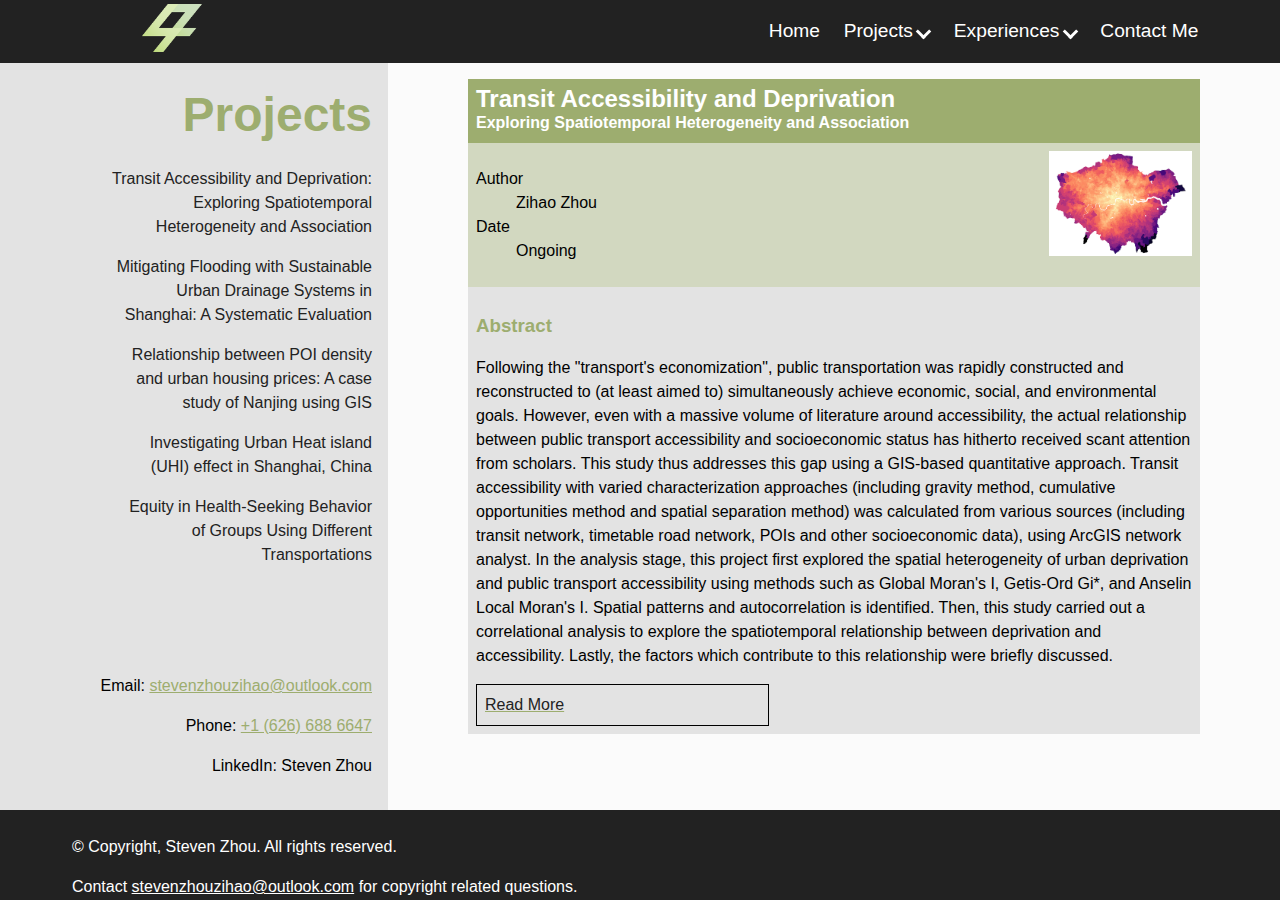
<file: projects.html>
<!DOCTYPE html>
<html lang="en">

<head>
    <meta charset="UTF-8">
    <meta name="viewport" content="width=device-width, initial-scale=1">
    <link href="styles/site.css" rel="stylesheet">

    <title>Projects - Steven Zhou's Profile</title>
</head>

<body>
    <header class="overall_header">
        <!-- Source: (original work) Steven Zhou-->
        <picture>
            <img src="images/logo.png" alt="">
        </picture>

        <nav>
            <ul>
                <li><a href="index.html">Home</a></li>
                <li id="nav_projects">
                    <a href="projects.html">Projects</a>
                    <span class="nav_dropdown_arrow"></span>
                    <ul class="hidden" id="nav_dd_projects">
                        <li><a href="projects.html#proj_1">Transit</a></li>
                        <li><a href="projects.html#proj_2">SUDS</a></li>
                        <li><a href="projects.html#proj_3">Housing Prices</a></li>
                        <li><a href="projects.html#proj_4">UHI</a></li>
                        <li><a href="projects.html#proj_5">Health Equity</a></li>
                    </ul>
                </li>
                <li id="nav_experiences">
                    <a href="experience.html">Experiences</a>
                    <span class="nav_dropdown_arrow"></span>
                    <ul class="hidden" id="nav_dd_experiences">
                        <li><a href="experience.html#biography">Biography</a></li>
                        <li><a href="experience.html#skills">Skills</a></li>
                        <li><a href="experience.html#education">Education</a></li>
                        <li><a href="experience.html#work">Work</a></li>
                        <li><a href="experience.html#events">Events</a></li>
                    </ul>
                </li>
                <li><a href="contacts.html">Contact Me</a></li>
            </ul>
        </nav>
    </header>

    <div class="main_wrap">
        <aside>
            <div>
                <h1>Projects</h1>

                <ul>
                    <li><a href="projects.html#proj_1">Transit Accessibility and Deprivation: Exploring Spatiotemporal Heterogeneity and Association</a></li>
                    <li><a href="projects.html#proj_2">Mitigating Flooding with Sustainable Urban Drainage Systems in Shanghai: A Systematic Evaluation</a></li>
                    <li><a href="projects.html#proj_3">Relationship between POI density and urban housing prices: A case study of Nanjing using GIS</a></li>
                    <li><a href="projects.html#proj_4">Investigating Urban Heat island (UHI) effect in Shanghai, China</a></li>
                    <li><a href="projects.html#proj_5">Equity in Health-Seeking Behavior of Groups Using Different Transportations</a></li>
                </ul>
            </div>

            <div>
                <p>Email: <a href="stevenzhouzihao@outlook.com">stevenzhouzihao@outlook.com</a></p>
                <p>Phone: <a href="tel:16266886647">+1 (626) 688 6647</a></p>
                <p>LinkedIn: Steven Zhou</p>
            </div>
        </aside>

        <main class="project_card">

            <article>
                <header>
                    <hgroup class="h2_hgroup" id="proj_1">
                        <h2>Transit Accessibility and Deprivation</h2>
                        <p>Exploring Spatiotemporal Heterogeneity and Association</p>
                    </hgroup>

                    <div class="proj_basic_info">
                        <dl>
                            <dt>Author</dt>
                            <dd>Zihao Zhou</dd>

                            <dt>Date</dt>
                            <dd>Ongoing</dd>
                        </dl>

                        <div class="proj_rep_img">
                            <!-- Source: (original work) Steven Zhou-->
                            <picture>
                                <img src="images/p1_ri.png" alt="">
                            </picture>
                        </div>
                    </div>
                </header>

                <div class="proj_main_wrap">
                    <h3>Abstract</h3>
                    <p>Following the "transport's economization", public transportation was rapidly constructed and reconstructed to (at least aimed to) simultaneously achieve economic, social, and environmental goals. However, even with a massive volume of literature around accessibility, the actual relationship between public transport accessibility and socioeconomic status has hitherto received scant attention from scholars. This study thus addresses this gap using a GIS-based quantitative approach. Transit accessibility with varied characterization approaches (including gravity method, cumulative opportunities method and spatial separation method) was calculated from various sources (including transit network, timetable road network, POIs and other socioeconomic data), using ArcGIS network analyst. In the analysis stage, this project first explored the spatial heterogeneity of urban deprivation and public transport accessibility using methods such as Global Moran's I, Getis-Ord Gi*, and Anselin Local Moran's I. Spatial patterns and autocorrelation is identified. Then, this study carried out a correlational analysis to explore the spatiotemporal relationship between deprivation and accessibility. Lastly, the factors which contribute to this relationship were briefly discussed.</p>
                    <a href="project1.html"><div class="button">
                        <p>Read More</p>
                    </div></a>
                </div>

            </article>

            <article>
                <header>
                    <hgroup class="h2_hgroup" id="proj_2">
                        <h2>Mitigating Flooding with Sustainable Urban Drainage Systems in Shanghai</h2>
                        <p>A Systematic Evaluation</p>
                    </hgroup>

                    <div class="proj_basic_info">
                        <dl>
                            <dt>Author</dt>
                            <dd>Zihao Zhou</dd>

                            <dt>Date</dt>
                            <dd>Finished 18 February 2022</dd>
                        </dl>

                        <div class="proj_rep_img">
                            <!-- Source: (original work) Steven Zhou-->
                            <picture>
                                <img src="images/p2_ri.png" alt="">
                            </picture>
                        </div>
                    </div>
                </header>

                <div class="proj_main_wrap">
                    <h3>Abstract</h3>
                    <p>In response to the urban flooding, China adopted its version of sustainable urban drainage systems (SUDS), namely “sponge city”. This study thus aims to evaluate the extent to which SUDS could mitigate flooding hazards in urban watersheds, using the Lin-gang area in Shanghai as a case study. In the first research question, Shanghai's vulnerability to pluvial flooding hazards is assessed by constructing a model considering both biophysical and socioeconomic vulnerability, with which the necessity of SUDS could be understood. Then, in the second research question, the effectiveness of SUDS in changing the flows and stores of water to reduce flooding risk in Shanghai is evaluated. A theoretical framework is first constructed to conceptually hypothesise the effect of SUDS on the urban water cycle stores and flows using system concepts. It was suggested that SUDS could reduce runoff by increasing interception, infiltration, and evapotranspiration. The conceptual framework is then substantiated using results from an empirical rainfall-runoff simulation. Building on the theoretical framework, the Lin-gang area (with SUDS implemented) is studied comparatively with an area with conventional urban development. Field-collected and remotely sensed data indicates that the area with SUDS has higher values of infiltration and interception than the conventional development area, with difference that is statistically significant at p=0.005 level. A distributed hydrologic-hydraulics urban watershed model, SWMM, was adopted to analyse the effect of SUDS on the water cycle. It was found that peak volumes of system surface runoff and flooding could be reduced by SUDS significantly (reduction of 55.12% and 78.47%, respectively, when return period is one year), and the water cycle responds slower and less vigorously to extreme precipitation. The water cycle with SUDS also has a smaller distribution of sub-catchments with larger runoff magnitude (three times smaller distribution of sub-catchments with > 0.10 CMS), and runoff was found to recede faster than in conventional development.</p>
                </div>
            </article>

            <article>
                <header>
                    <hgroup class="h2_hgroup" id="proj_3">
                        <h2>Relationship between POI density and urban housing prices</h2>
                        <p>A case study of Nanjing using GIS</p>
                    </hgroup>

                    <div class="proj_basic_info">
                        <dl>
                            <dt>Author</dt>
                            <dd>Zihao Zhou</dd>

                            <dt>Date</dt>
                            <dd>Finished 27 March 2021</dd>
                        </dl>

                        <div class="proj_rep_img">
                            <!-- Source: (original work) Steven Zhou-->
                            <picture>
                                <img src="images/p3_ri.png" alt="">
                            </picture>
                        </div>
                    </div>
                </header>

                <div class="proj_main_wrap">
                    <h3>Abstract</h3>
                    <p>This study utilised geographic information systems (GIS) to analyse the correlation between different service and facility point of interests (POI) density and mean housing price of 2049 residence points (in the first quarter of 2017) in Nanjing, China. Service and facility points focused in this study include shops, restaurants, medical services, financial services, office buildings and recreation facilities. Spearman's rank correlation test shows that the density of restaurant, financial service, office building and recreation facility POI all displayed statistically significant (at p = 0.01 level) positive correlation with the mean housing prices</p>
                </div>
            </article>

            <article>
                <header>
                    <h2 id="proj_4">Investigating Urban Heat island (UHI) effect in Shanghai, China</h2>

                    <div class="proj_basic_info">
                        <dl>
                            <dt>Author</dt>
                            <dd>Zihao Zhou</dd>

                            <dt>Date</dt>
                            <dd>Finished 18 March 2021</dd>
                        </dl>

                        <div class="proj_rep_img">
                            <!-- Source: (original work) Steven Zhou-->
                            <picture>
                                <img src="images/p4_ri.png" alt="">
                            </picture>
                        </div>
                    </div>
                </header>

                <div class="proj_main_wrap">
                    <h3>Abstract</h3>
                    <p>This research investigates the Urban Heat Island (UHI) effect in Shanghai, China. The study area is located in the Shanghai metropolitan area in the Yangtze River Delta region. The methodology involves obtaining Landsat 8 data, finding training samples for urban, water, non-agricultural vegetation and agriculture land use, conducting a maximum likelihood classification, and using zonal statistics to analyze the Thermal Infrared (TIR) values. The results of the study show that there is a higher mean TIR value in urban areas, confirming the hypothesis of UHI effect in the Shanghai metropolitan area. However, the reliability of the classification is limited, and not all urban land is identified, which could affect the summarized values from the Zonal statistics tool.</p>
                </div>
            </article>

            <article>
                <header>
                    <h2 id="proj_5">Equity in Health-Seeking Behavior of Groups Using Different Transportations</h2>

                    <div class="proj_basic_info">
                        <dl>
                            <dt>Author</dt>
                            <dd>Fangye Du, Jiaoe Wang, Yu Liu, Zihao Zhou, Haitao Jin</dd>

                            <dt>Date</dt>
                            <dd>Published 27 February 2022</dd>

                            <dt>Journal</dt>
                            <dd>International Jouranl of Environmental Research and Public Health</dd>
                            <dd>2022, 19(5), 2765</dd>
                            <dd>Section: Environmental Earth Science and Medical Geology</dd>

                            <dt></dt>
                            <dd></dd>
                        </dl>

                        <div class="proj_rep_img">
                            <!-- Source: https://www.mdpi.com/1660-4601/19/5/2765 -->
                            <picture>
                                <img src="images/p5_ri.png" alt="">
                            </picture>
                            <p><cite>Source: <a href="https://www.mdpi.com/1660-4601/19/5/2765">MDPI</a></cite></p>
                        </div>
                    </div>
                </header>

                <div class="proj_main_wrap">
                    <h3>Abstract</h3>
                    <p>The equity of health-seeking behaviors of groups using different transportations is an important metric for health outcome disparities among them. Recently, smart card data and taxi trajectory data have been used extensively but separately to quantify the spatiotemporal patterns of health-seeking behavior and healthcare accessibility. However, the differences in health-seeking behavior among groups by different transportations have hitherto received scant attention from scholars. To fill the gap, this paper aimed to investigate the equity in health-seeking behavior of groups using different transportations. With sets of spatial and temporal constraints, we first extracted health-seeking behaviors by bus and taxi from smart card data and taxi trajectory data from Beijing during 13–17 April 2015. Then, health-seeking behaviors of groups by bus and taxi were compared regarding the coverage of hospital service areas, time efficiency to seek healthcare, and transportation access. The results indicated that there are inequities in groups using different travel modes to seek healthcare regarding the coverage of hospital service areas, time efficiency to seek healthcare, and transportation access. They provide some suggestions for mode-specific interventions to narrow health disparity, which might be more efficient than a one-size-fits-all intervention.</p>

                    <h3>Keywords</h3>
                    <p>healthcare accessibility; equity; comparative analysis; smart card data; taxi trajectory data</p>

                    <a href="https://doi.org/10.3390/ijerph19052765"><div class="button">
                        <p>Read More (View on MDPI)</p>
                    </div></a>
                </div>
            </article>
        </main>

    </div>

    <footer>
        <p>© Copyright, Steven Zhou. All rights reserved.</p>
        <p>Contact <a href="mailto:stevenzhouzihao@outlook.com">stevenzhouzihao@outlook.com</a> for copyright related questions.</p>
    </footer>

    <script src="scripts/jquery-3.6.1.js"></script>
    <script src="scripts/main_dropdown.js"></script>
</body>

</html>
</file>
<file: styles/site.css>
html {
    background-color: #222222;
}

body {
    background-color: #fbfbfb;
    font-family: sans-serif;
    color: #000000;
    margin: 0;
    height: 100vh;
    line-height: 1.5em;
}

h1 {
    color: #9dad6f;
    font-weight: bold;
    font-size: 3em;
    margin: 0;
    padding: 0.5em 0;
}

h1.main_heading {
    font-size: 4.5em;
    line-height: 1em;
    padding: 0.2em 0 0 0;
    text-transform: uppercase;
}

h2 {
    background-color: #9dad6f;
    color: #ffffff;
    font-weight: bold;
    padding: 0.25em;
}

h3 {
    color: #9dad6f;
    font-weight: bold;
}

hgroup > h3 + p {
    color: #9dad6f;
    font-weight: bold;
}

.h1_group {
    background-color: #b6ce7e;
    color: #ffffff;
    font-weight: bold;
    padding: 0.5em;
    line-height: 3em;
}

.h2_hgroup {
    background-color: #9dad6f;
    color: #ffffff;
    font-weight: bold;
    padding: 0.5em;
}

.h2_hgroup > p, .h2_hgroup > h2 {
    padding: 0;
    margin: 0;
}

.h1_group > p, .h1_group > h1 {
    color: #ffffff;
    padding: 0;
    margin: 0;
}

article h2 {
    margin: 0;
}

a {
    color: #9dad6f;
}

a:hover {
    color: #b6ce7e;
}

strong {
    color: #ffffff;
    background-color: #b6ce7e;
    font-weight: bold;
}

table {
    border: 0.15em solid #000000;
    margin: 0 auto 0 auto;
}

thead {
    background-color: #666666;
    color: #ffffff;
}

th, td {
    padding: 0.25em;
}

.overall_header {
    background-color: #222222;
    color: #ffffff;
    padding: 1vh 4.5em 1vh 4.5em;
    display: flex;
    flex-direction:row;
    align-items: center;
    justify-content: space-between;
    text-align: center;
    height: 5vh;
}

.overall_header p,
.overall_header a {
    color: #ffffff;
}

.overall_header nav > ul li {
    display: inline;
    flex-grow: 3;
    font-size: 1.2em;
    padding: 0.5em;
    position: relative;
}

.overall_header nav > ul li > ul {
    position: absolute;
    top: 2.3em;
    left: 50%;
    width: 10em;
    transform: translateX(-50%);
    background-color: #494949;
    padding-left: 0;
    display: flex;
    flex-direction: column;
    gap: 0.2em;
    padding: 1em 0;
    z-index: 2 !important;
    border: #FFFFFF solid 0.1em
}

.overall_header nav > ul li > ul li {
    display: block;
    font-size: 1em;
}

.overall_header nav > ul li a {
    text-decoration: none;
}

.overall_header nav > ul li a:hover {
    color: #838383;
    text-decoration: underline;
}

.overall_header img {
    width: 30%;
    flex-grow: 1;
}

.lighten {
    background-color: #494949;
}

.main_wrap {
    display: flex;
    flex-direction: row;
    height: 83vh;
    box-sizing: border-box;
}

aside {
    width: 300px;
    padding: 1em 1em 1em 4.5em;
    flex: 0 0 auto;
    display: flex;
    flex-direction: column;
    justify-content: space-between;
    background-color: #e3e3e3;
    text-align: right;
}

aside ul {
    list-style:none;
}

aside ul li {
    margin: 1em 0;
}

aside ul a {
    color: #222222;
    text-decoration: none;
}

.button, button {
    cursor: pointer;
}

.button, .modal_close, .modal_open {
    color:#222222;
    background-color: #00000000;
    border: 0.1em solid black;
    padding: 0.5em;
    width: 275px;
}

.button p, .modal_close p, .modal_open p {
    padding: 0;
    margin: 0;
}

.button:hover, .modal_close:hover, .modal_open:hover {
    background-color: #222222;
    color: #ffffff;
}

.directory_indicator {
    color: #9dad6f;
    font-weight: bold;
    margin-left: 0;
    padding-top: 0;
}

.portrait {
    width: 100%;
}

main {
    flex-grow:1;
    padding: 0 5em 0 5em;
    overflow-y: scroll;
    height: 100%;
}

main.project_card {
    display: flex;
    flex-direction: column;
}

section {
    margin-bottom: 5em;
}

article {
    background-color: #e3e3e3;
    flex: 0 0 auto;
    margin: 1em 0 5em 0;
    padding: 0;
}

article header {
    background-color: #d2d8c0;
    color: #000000;
}

article header a {
    color: #000000;
}

article img {
    display: block;
    width: 100%;
}

.proj_basic_info {
    display: flex;
    flex-direction: row;
    padding: 0.5em;
}

.proj_basic_info dl {
    flex-grow: 1;
}

.proj_rep_img {
    width: 20%;
}

.proj_main_wrap {
    padding: 0.5em;
}

.in_project_main {
    display: flex;
    flex-direction: column;
}

.in_project_main img {
    width: 100%
}

.in_project_header {
    margin: 1em 0 1em 0;
}

img.formula {
    width: auto;
    margin: 0 auto 0 auto;
    display: block;
}

img.graph {
    width: 25%;
    margin: 0 auto 0 auto;
    display: block;
}

figcaption {
    margin: 0 auto 0 auto;
}

figure {
    overflow-x: scroll;
    overflow-y: hidden;
    height: auto;
}

figcaption, table caption {
    text-align: center;
    padding: 0.5em;
    font-size: 0.8em;
    line-height: 1em;
    font-style: italic;
}

cite {
    font-size: 0.5em;
    line-height: 0.5em;
}

.card_information {
    width: 100%;
    display: flex;
    flex-direction: row;
    align-items: stretch;
    justify-content: space-around;
    flex-wrap: wrap;
    padding-left: 0;
    gap: 1.5em;
}

.card_information > li, .card_information > div {
    display: block;
    flex: 1 0 20%;
    min-width: 200px;
    padding: 0.5em;
    background-color: #e3e3e3;
}

.card_information > li > ul, .card_information div dd {
    list-style: none;
    padding-left: 0;
    margin-left: 0;
}

.card_title, .card_information div dt {
    font-weight: bold;
    font-size: 1.25em;
    color: #9dad6f;
}

.card_information img {
    width: 80%;
    margin: 10%;
}

main img {
    width: 100%;
}

footer {
    background-color: #222222;
    padding: 1vh 4.5em 1vh 4.5em;
    height: 8vh;
}

footer p,
footer a {
    color: #ffffff;
}

.hidden {
    display: none !important;
}

.accordian_button {
    display: inline-block;
    border: none;
    width: 100%;
    padding: 1em;
    font-size: 0.85em;
    margin: 0;
    text-decoration: none;
    font-family: sans-serif;
    text-align: left;
    border-top: #000000 solid 0.1em;
}

.accordian_button:hover {
    background-color: #838383;
    color: #fbfbfb;
}

.accordian_item, .accordian_item h3 {
    margin: 0;
    padding: 0;
}

.dropdown_arrow, .dropdown_arrow_expanded {
    width: 1.5%;
}

.modal_wrap {
    position: relative;
    z-index: 1;
    height: 83vh;
}

.modal {
    background-color: #00000092;
    position: absolute;
    width: 100%;
    height: 100%;
    left: 0;
    top: 0;
}

.modal_item {
    background-color: #fbfbfb;
    margin: 5em;
}

.modal_header {
    display: flex;
    flex-direction: row;
    justify-content: space-between;
    align-items: center;
    background-color: #e3e3e3;
    padding: 0.2em 0.8em;
}

.modal_header p {
    font-weight: bold;
    font-size: 1.2em;
}

.modal_image_wrap {
    width: 100%;
    height: 55vh;
    overflow-y: auto;
    padding-top: 0.2em;
    display: flex;
    justify-content: center;
}

.modal_image {
    overflow-y: scroll;
}

.modal_close, .modal_open {
    width: 100px;
}

.nav_dropdown_arrow {
    display: inline-block;
    border-left: #ffffff solid 3px;
    border-bottom: #ffffff solid 3px;
    padding: 4px;
    transform: rotate(-45deg);
}
</file>
